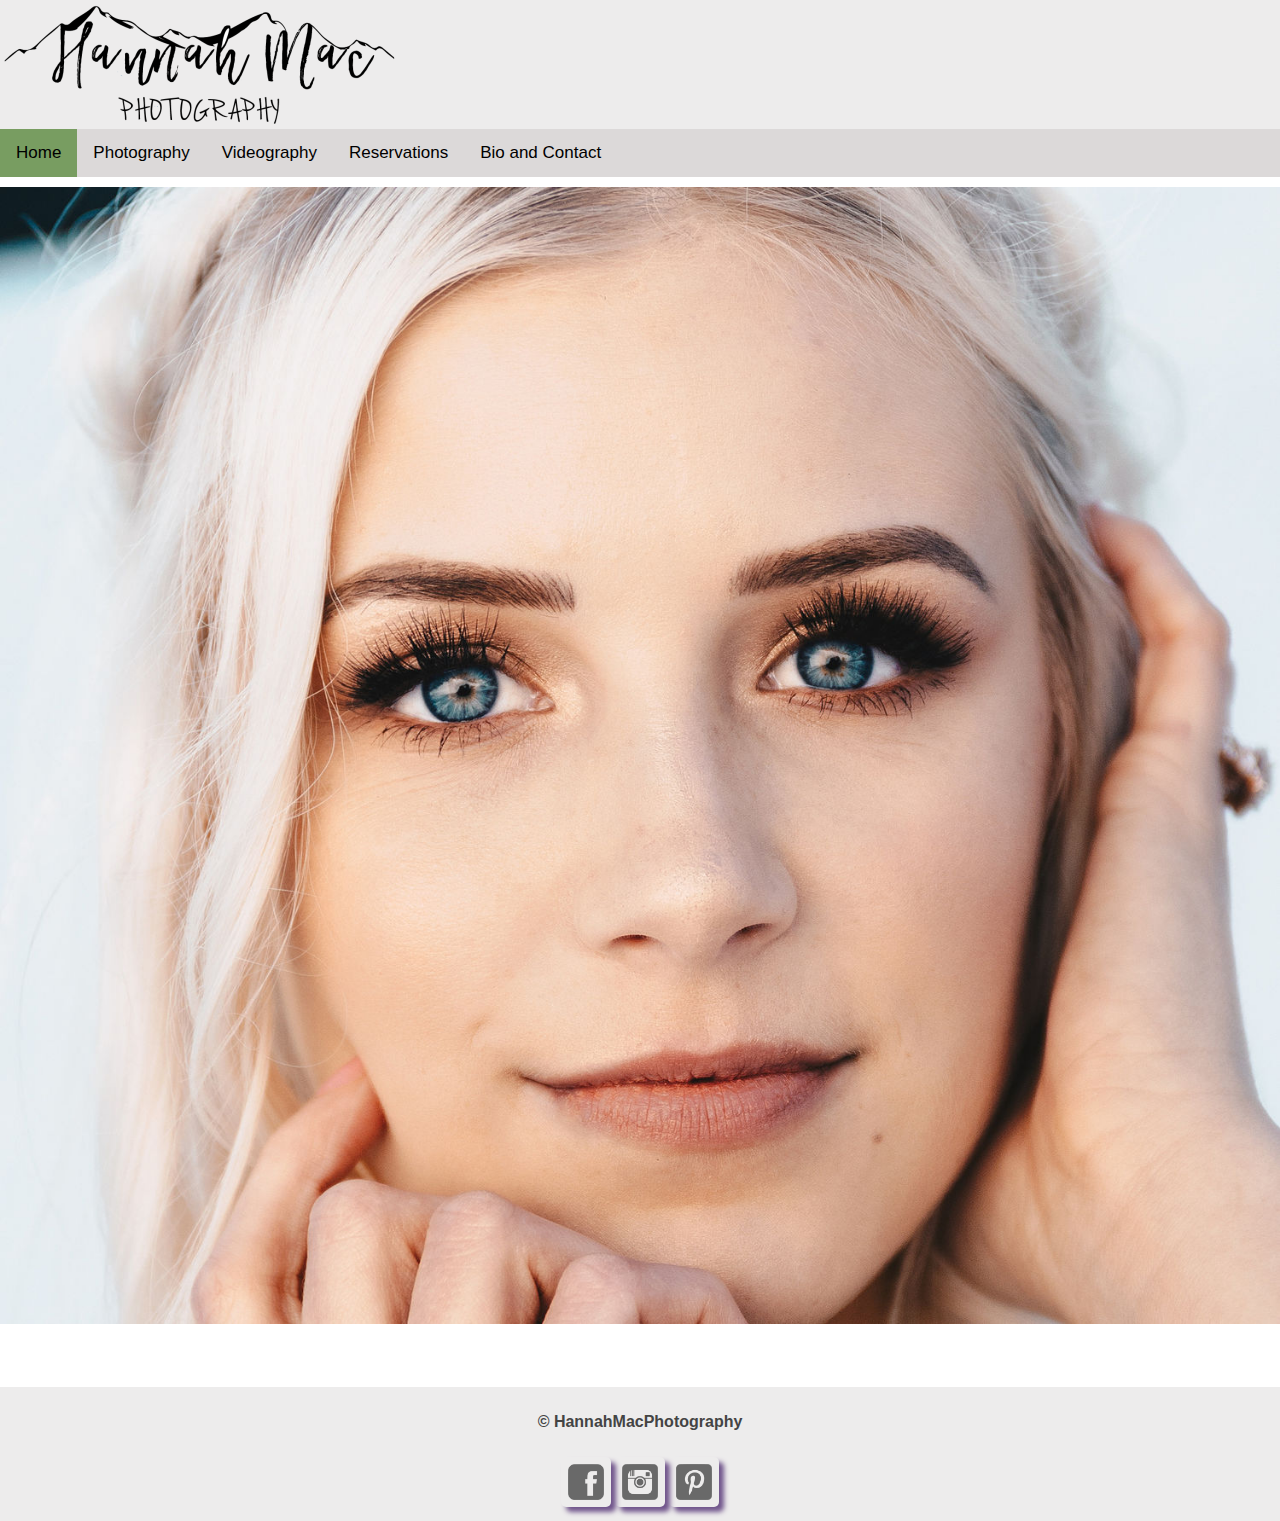
<file: index.html>
<!DOCTYPE html>
<html lang="en">

<head>
	<meta charset="utf-8" />
	<meta name="description" content="Fill Me In" />
	<meta name="author" content="John Doe" />

	<title>Home: HannahMacPhotography</title>
    <meta name="viewport" content="width=device-width, initial-scale=1, maximum-scale=1"/>

	<link rel="icon" href="images/tabLogo.png" />
	<link href="css/normalize.css" rel="stylesheet" />
	<link href="css/small.css" rel="stylesheet" />
	<link href="css/medium.css" rel="stylesheet" />
	<link href="css/large.css" rel="stylesheet" />
	<link href="css/homePageStyle.css" rel="stylesheet" />

	<link href="https://fonts.googleapis.com/css?family=Quicksand" rel="stylesheet" />
	<link href="https://fonts.googleapis.com/css?family=Parisienne" rel="stylesheet" />
</head>

<body>
	<header>
		<img src="images/logo.png" alt="logo" />
	</header>

	<nav>
		<div class="topnav" id="myTopnav">
			<a href="index.html" class="active">Home</a>
			<div class="dropdown">
				<button class="dropbtn">
                  Photography
                  <i class="fa fa-caret-down"></i>
               </button>
				<div class="dropdown-content">
					<a href="photography/weddingDay/weddingDayPage.html">Wedding Day</a
                  >
                  <a href="photography/bridals/bridalsPage.html">Bridals</a>
					<a href="photography/engagements/engagementsPage.html">Engagements</a
                  >
                  <a href="photography/firstLook/firstLookPage.html"
                     >First Look</a
                  >
                  <a href="photography/birthAndMaternity/Birth&Maternity.html"
                     >Birth and Maternity</a
                  >
                  <a href="photography/family/familyPage.html">Family</a>
					<a href="photography/productPhotography/productPhotographyPage.html">Product Photography</a
                  >
               </div>
            </div>
            <a href="videography/videographyPage.html">Videography</a>
					<a href="reservation/reservationPage.html">Reservations</a>
					<a href="bioContact/bioContactPage.html">Bio and Contact</a>
					<a href="javascript:void(0);" style="font-size:15px;" class="icon" onclick="myFunction()">&#9776;</a
            >
            <p id="welcomeMessage" style="float: right; margin-right: 20px"></p>
         </div>
      </nav>

      <main>
         <div id="picture3">
            <div id="background">
               <img class="firstImage" src="images/2L.jpg"/>
               <img class="secondImage" src="images/1L.jpg" />
               <img class="thirdImage" src="images/4L.jpg" />
               <img class="fourthImage" src="images/3L.jpg" />
               <img class="fifthImage" src="images/5L.jpg">
            </div>
         </div>
      </main>

      <footer id="footerHome">
         <p>&copy; HannahMacPhotography</p>
         <div id="social-media-icons">
            <a
               class="socialmedia"
               target="_blank"
               href="https://www.facebook.com/hannies.hobby/"
               ><img
                  class="icon"
                  src="images/facebook-3-transparent-dkgray.png"
                  alt="facebook"
            /></a>
					<a class="socialmedia" target="_blank" href="https://www.instagram.com/hannahmacphotography/"><img
                  class="icon"
                  src="images/instagram-3-transparent-dkgray.png"
                  alt="instagram"
            /></a>
					<a class="socialmedia" target="_blank" href="https://www.pinterest.com/hannahmacphotographygmailcom/boards/"><img
                  class="icon"
                  src="images/pinterest-3-transparent-dkgray.png"
                  alt="pinterest"
            /></a>
				</div>
				</footer>

				<script src="scripts/dropDownMenu.js"></script>
				<script src="scripts/userInfoLocalStorage.js"></script>
</body>
</html>
</file>
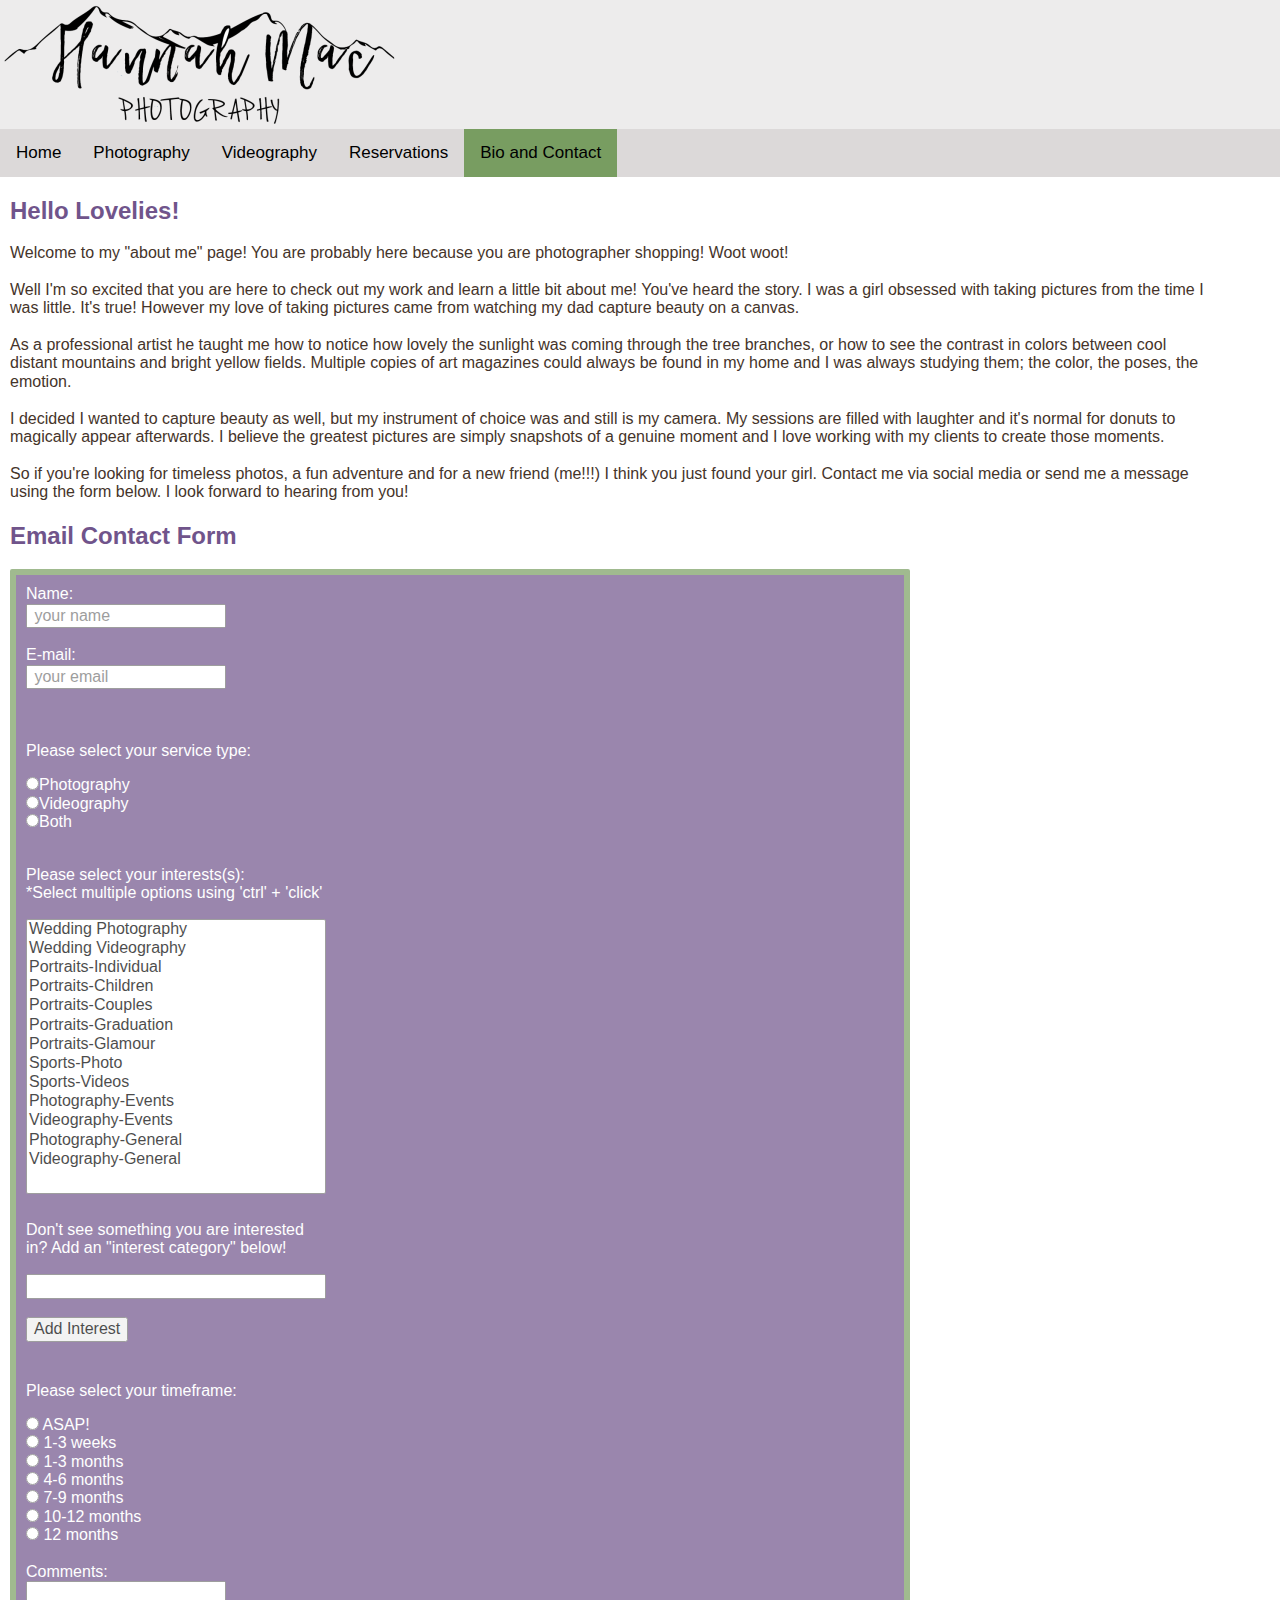
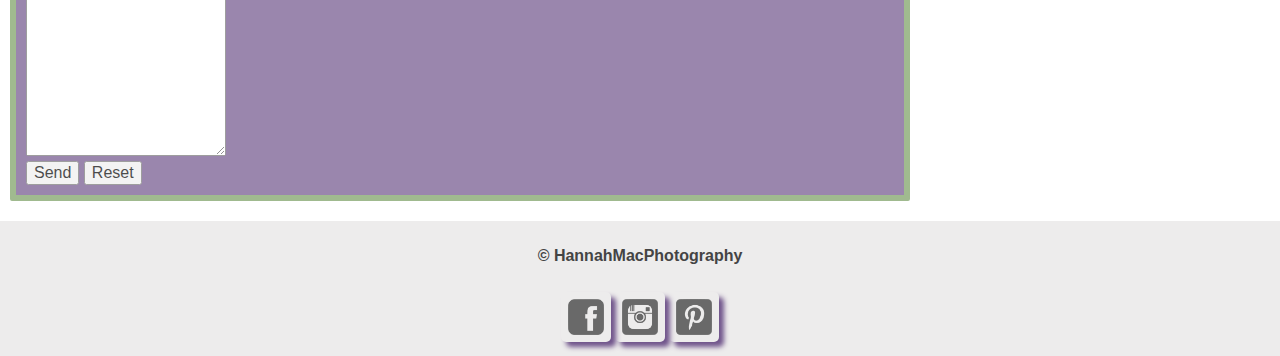
<file: bioContact/bioContactPage.html>
<!DOCTYPE html>
<html lang="en">
   <head>
      <!-- added <meta> information -->
      <meta charset="utf-8" />
      <meta name="description" content="Fill Me In" />
      <meta name="author" content="John Doe" />
      <!-- added "Prod" to <title> -->
      <title>Prod Bio/Contact: HannahMacPhotography</title>
      <meta
         name="viewport"
         content="width=device-width, initial-scale=1, maximum-scale=1"
      />

      <link rel="icon" href="../images/tabLogo.png" />
      <link href="css/style.css" rel="stylesheet" />
      <link href="../css/normalize.css" rel="stylesheet" />
      <link href="../css/medium.css" rel="stylesheet" />
      <link href="../css/large.css" rel="stylesheet" />
      <link href="../css/small.css" rel="stylesheet" />

      <link href="https://fonts.googleapis.com/css?family=Quicksand" />
      <link href="https://fonts.googleapis.com/css?family=Parisienne" />
   </head>

   <body>
      <header>
         <img src="../images/logo.png" alt="logo" />
      </header>
      <!--new nav - do not delete-->
      <nav>
         <div class="topnav" id="myTopnav">
            <a href="../index.html">Home</a>
            <div class="dropdown">
               <button class="dropbtn">
                  Photography
                  <i class="fa fa-caret-down"></i>
               </button>
               <div class="dropdown-content">
                  <a href="../photography/weddingDay/weddingDayPage.html"
                     >Wedding Day</a
                  >
                  <a href="../photography/bridals/bridalsPage.html">Bridals</a>
                  <a href="../photography/engagements/engagementsPage.html"
                     >Engagements</a
                  >
                  <a href="../photography/firstLook/firstLookPage.html"
                     >First Look</a
                  >
                  <a
                     href="../photography/birthAndMaternity/Birth&Maternity.html"
                     >Birth and Maternity</a
                  >
                  <a href="../photography/family/familyPage.html">Family</a>
                  <a
                     href="../photography/productPhotography/productPhotographyPage.html"
                     >Product Photography</a
                  >
               </div>
            </div>
            <a href="../videography/videographyPage.html">Videography</a>
            <a href="../reservation/reservationPage.html">Reservations</a>
            <a href="../bioContact/bioContactPage.html" class="active"
               >Bio and Contact</a
            >
            <a
               href="javascript:void(0);"
               style="font-size:15px;"
               class="icon"
               onclick="myFunction()"
               >&#9776;</a
            >
         </div>
      </nav>
      <!-- <div navbar="../nav.html"></div> -->

      <main>
         <div class="parallax"></div>
         <div class="words">
            <h2>Hello Lovelies!</h2>
            <p>
               Welcome to my "about me" page! You are probably here because you
               are photographer shopping! Woot woot! <br /><br />
               Well I'm so excited that you are here to check out my work and
               learn a little bit about me! You've heard the story. I was a girl
               obsessed with taking pictures from the time I was little. It's
               true! However my love of taking pictures came from watching my
               dad capture beauty on a canvas. <br /><br />As a professional
               artist he taught me how to notice how lovely the sunlight was
               coming through the tree branches, or how to see the contrast in
               colors between cool distant mountains and bright yellow fields.
               Multiple copies of art magazines could always be found in my home
               and I was always studying them; the color, the poses, the
               emotion. <br /><br />I decided I wanted to capture beauty as
               well, but my instrument of choice was and still is my camera. My
               sessions are filled with laughter and it's normal for donuts to
               magically appear afterwards. I believe the greatest pictures are
               simply snapshots of a genuine moment and I love working with my
               clients to create those moments. <br /><br />So if you're looking
               for timeless photos, a fun adventure and for a new friend (me!!!)
               I think you just found your girl. Contact me via social media or
               send me a message using the form below. I look forward to hearing
               from you!
            </p>
         </div>

         <div id="contact-form" name="contact-form">
            <h2 class="words">Email Contact Form</h2>
            <form
               id="form-style"
               action="mailto:hannah@hannahmacphotography.com"
               method="post"
               enctype="text/plain"
            >
               <div id="form-container">
                  Name:<br />
                  <input
                     id="name"
                     type="text"
                     name="Name"
                     placeholder=" your name "
                     onchange="upperCase()"
                  />
                  <br />
                  <br />
                  E-mail:
                  <br />
                  <input
                     type="email"
                     id="email"
                     name="E-mail"
                     placeholder=" your email "
                  /><br />
                  <br />
                  <br />

                  <p>Please select your service type:</p>
                  <div id="interests-radio-button">
                     <input
                        type="radio"
                        name="Service-type "
                        value=" photography "
                     />Photography<br />
                     <input
                        type="radio"
                        name="Service-type "
                        value=" videography "
                     />Videography<br />
                     <input
                        type="radio"
                        name="Service-type "
                        value=" both "
                     />Both<br />
                     <br />
                  </div>

                  <p>
                     Please select your interests(s): <br />
                     *Select multiple options using 'ctrl' + 'click'
                  </p>
                  <div id="optionsDiv" style="margin-bottom: 40px;">
                     <select
                        id="options"
                        value="required"
                        name="I'm interested in "
                        id="interests"
                        style="margin-bottom: 10px"
                        multiple
                        required
                     >
                        <option name="interests" value="  Wedding Photography "
                           >Wedding Photography</option
                        >
                        <option name="interests" value="  Wedding Videography "
                           >Wedding Videography</option
                        >
                        <option name="interests" value="  Portraits-Individual "
                           >Portraits-Individual</option
                        >
                        <option name="interests" value="  Portraits-Children "
                           >Portraits-Children</option
                        >
                        <option name="interests" value="  Portraits-Couples "
                           >Portraits-Couples</option
                        >
                        <option name="interests" value="  Portraits-Graduation "
                           >Portraits-Graduation</option
                        >
                        <option name="interests" value="  Portraits-Glamour "
                           >Portraits-Glamour</option
                        >
                        <option name="interests" value="  Sports-Photos "
                           >Sports-Photo</option
                        >
                        <option name="interests" value="  Sports-Videos "
                           >Sports-Videos</option
                        >
                        <option name="interests" value="  Photography-Events "
                           >Photography-Events</option
                        >
                        <option name="interests" value="  Videography-Events "
                           >Videography-Events</option
                        >
                        <option name="interests" value="  Photography-General "
                           >Photography-General</option
                        >
                        <option name="interests" value="  Videography-General "
                           >Videography-General</option
                        >
                     </select><br />
                     <p>Don't see something you are interested in? Add an "interest category" below!</p>
                     <input type="text" id="options" name="Added-Interest " value= " " />
                     <br />
                     <br />
                     <button id="addButton">Add Interest</button>
                     <br />
                  </div>

                  <p>Please select your timeframe:</p>
                  <div id="timeframe">
                     <input type="radio" name="Timeframe " value=" ASAP! " />
                     ASAP!<br />
                     <input
                        type="radio"
                        name="Timeframe "
                        value=" 1-3 weeks "
                     />
                     1-3 weeks<br />
                     <input
                        type="radio"
                        name="Timeframe "
                        value=" 1-3 months "
                     />
                     1-3 months<br />
                     <input
                        type="radio"
                        name="Timeframe "
                        value=" 4-6 months "
                     />
                     4-6 months<br />
                     <input
                        type="radio"
                        name="Timeframe "
                        value=" 7-9 months "
                     />
                     7-9 months<br />
                     <input
                        type="radio"
                        name="Timeframe "
                        value=" 10-12 months "
                     />
                     10-12 months<br />
                     <input type="radio" name="Timeframe " value=" 12 months" />
                     12 months<br />
                     <br />
                  </div>

                  Comments:<br />
                  <textarea id="comments" name="Comments"></textarea>
                  <br />

                  <input type="submit" value="Send" onclick="storeUserData()" />
                  <input type="reset" value="Reset" />
               </div>
            </form>
         </div>
      </main>

      <footer>
         <p>&copy; HannahMacPhotography</p>
         <div id="social-media-icons">
            <a
               class="socialmedia"
               target="_blank"
               href="https://www.facebook.com/hannies.hobby/"
               ><img
                  class="icon"
                  src="../images/facebook-3-transparent-dkgray.png"
                  alt="facebook"
            /></a>
            <a
               class="socialmedia"
               target="_blank"
               href="https://www.instagram.com/hannahmacphotography/"
               ><img
                  class="icon"
                  src="../images/instagram-3-transparent-dkgray.png"
                  alt="instagram"
            /></a>
            <a
               class="socialmedia"
               target="_blank"
               href="https://www.pinterest.com/hannahmacphotographygmailcom/boards/"
               ><img
                  class="icon"
                  src="../images/pinterest-3-transparent-dkgray.png"
                  alt="pinterest"
            /></a>
         </div>
      </footer>
      <script src="../scripts/dropDownMenu.js"></script>
      <script src="../scripts/userInfoLocalStorage.js"></script>
      <script src="scripts/scripts.js"></script>
      <script src="../scripts/DOMmanipulation.js"></script>
   </body>
</html>
</file>
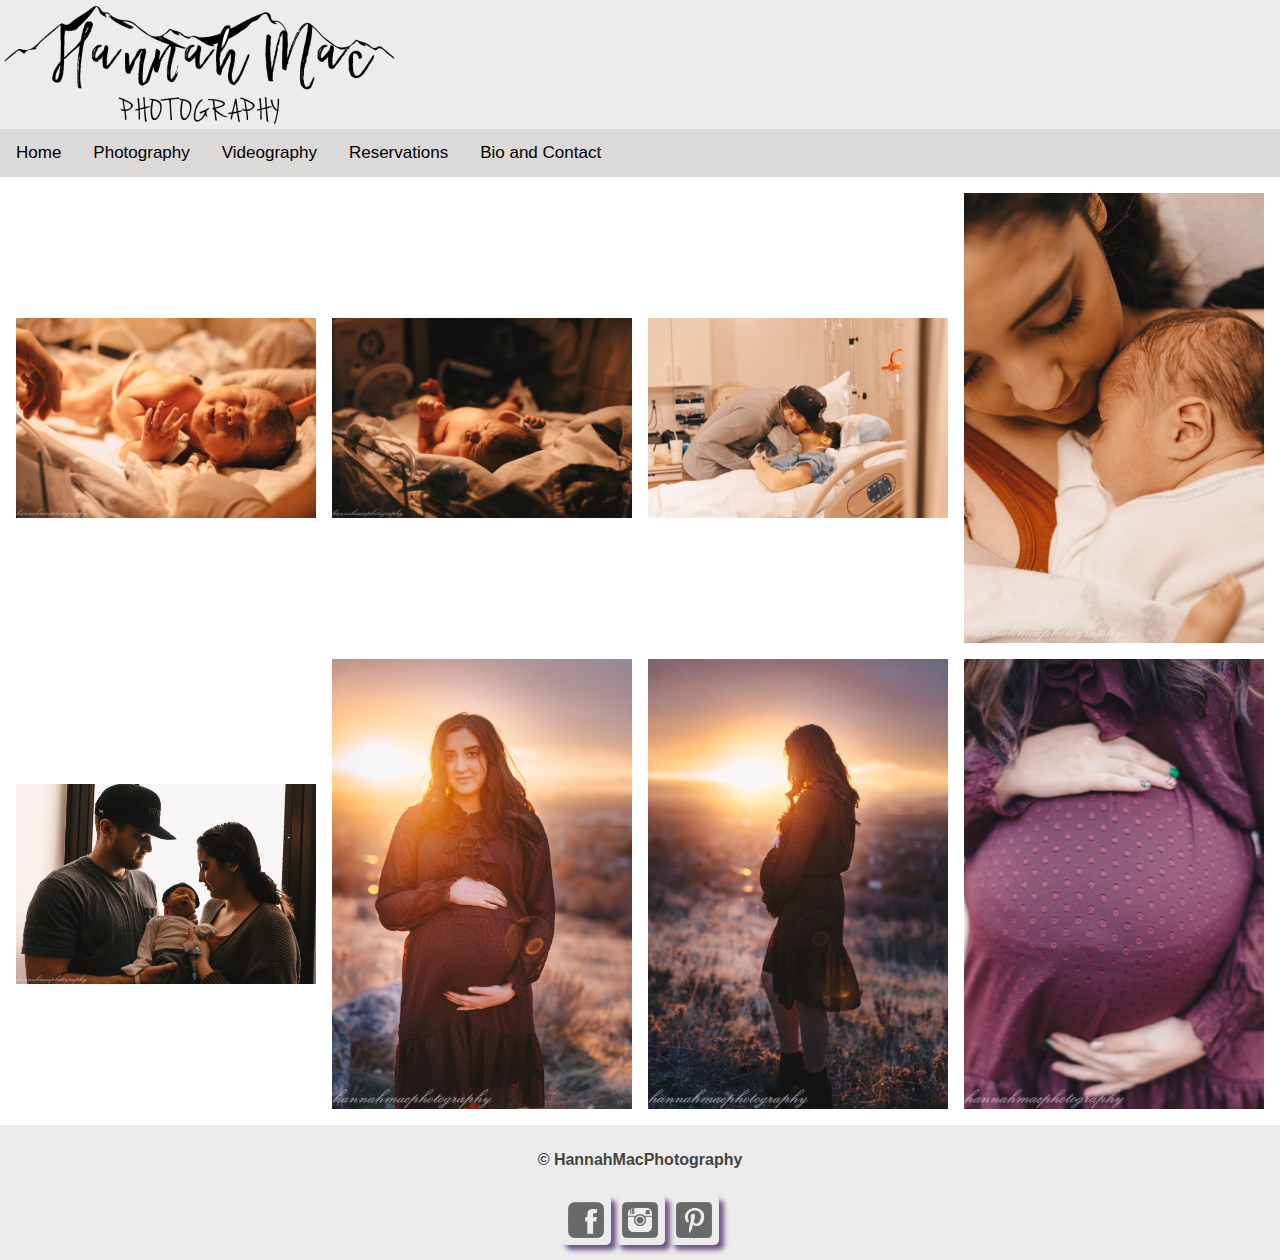
<file: photography/birthAndMaternity/Birth&Maternity.html>
<!DOCTYPE html>
<html lang="en">
   <head>
      <meta charset="utf-8" />
      <meta name="description" content="Fill Me In" />
      <meta name="author" content="John Doe" />

      <title>Birth and Maternity: HannahMacPhotography</title>
      <meta
         name="viewport"
         content="width=device-width, initial-scale=1, maximum-scale=1"
      />

      <link rel="icon" href="../../images/tabLogo.png" />
      <link href="../../css/normalize.css" rel="stylesheet" />
      <link href="../../css/small.css" rel="stylesheet" />
      <link href="../../css/medium.css" rel="stylesheet" />
      <link href="../../css/large.css" rel="stylesheet" />

      <link href="../../css/gallery.css" rel="stylesheet" />

      <link
         href="https://fonts.googleapis.com/css?family=Quicksand"
         rel="stylesheet"
      />
      <link
         href="https://fonts.googleapis.com/css?family=Parisienne"
         rel="stylesheet"
      />
   </head>
   <body>
      <header>
         <img src="../../images/logo.png" alt="logo" />
      </header>

      <nav>
         <div class="topnav" id="myTopnav">
            <a href="../../index.html">Home</a>
            <div class="dropdown">
              <button class="dropbtn">Photography
                <i class="fa fa-caret-down"></i>
              </button>
              <div class="dropdown-content">
                <a href="../../photography/weddingDay/weddingDayPage.html">Wedding Day</a>
                <a href="../../photography/bridals/bridalsPage.html">Bridals</a>
                <a href="../../photography/engagements/engagementsPage.html">Engagements</a>
                <a href="../../photography/firstLook/firstLookPage.html">First Look</a>
                <a href="../../photography/birthAndMaternity/Birth&Maternity.html" class="active">Birth and Maternity</a>
                <a href="../../photography/family/familyPage.html">Family</a>
                <a href="../../photography/productPhotography/productPhotographyPage.html">Product Photography</a>
              </div>
            </div> 
            <a href="../../videography/videographyPage.html">Videography</a>
            <a href="../../reservation/reservationPage.html">Reservations</a>
            <a href="../../bioContact/bioContactPage.html">Bio and Contact</a>
            <a href="javascript:void(0);" style="font-size:15px;" class="icon" onclick="myFunction()">&#9776;</a>
          </div>
      </nav>

      <main>
         <div id="engagementGallery" class="gallery">
            <div class="item"><img src="./images/IMG_6892.jpg" /></div>
            <div class="item"><img src="./images/IMG_6902.jpg" /></div>
            <div class="item"><img src="./images/IMG_7813.jpg" /></div>
            <div class="item"><img src="./images/IMG_7840.jpg" /></div>
            <div class="item"><img src="./images/IMG_7855.jpg" /></div>
            <div class="item"><img src="./images/IMG_9727.jpg" /></div>
            <div class="item"><img src="./images/IMG_9732.jpg" /></div>
            <div class="item"><img src="./images/IMG_9767.jpg" /></div>

         </div>
      </main>

      <footer>
         <p>&copy; HannahMacPhotography</p>
         <div id="social-media-icons">
            <a class="socialmedia" target="_blank" href="https://www.facebook.com/hannies.hobby/"><img class="icon" src="../../images/facebook-3-transparent-dkgray.png" alt="facebook"></a>
            <a class="socialmedia" target="_blank" href="https://www.instagram.com/hannahmacphotography/"><img class="icon" src="../../images/instagram-3-transparent-dkgray.png" alt="instagram"></a>
            <a class="socialmedia" target="_blank" href="https://www.pinterest.com/hannahmacphotographygmailcom/boards/"><img class="icon" src="../../images/pinterest-3-transparent-dkgray.png" alt="pinterest"></a>
        </div>
      </footer>
      <script src="../../scripts/dropDownMenu.js"></script>

   </body>
</html>
</file>
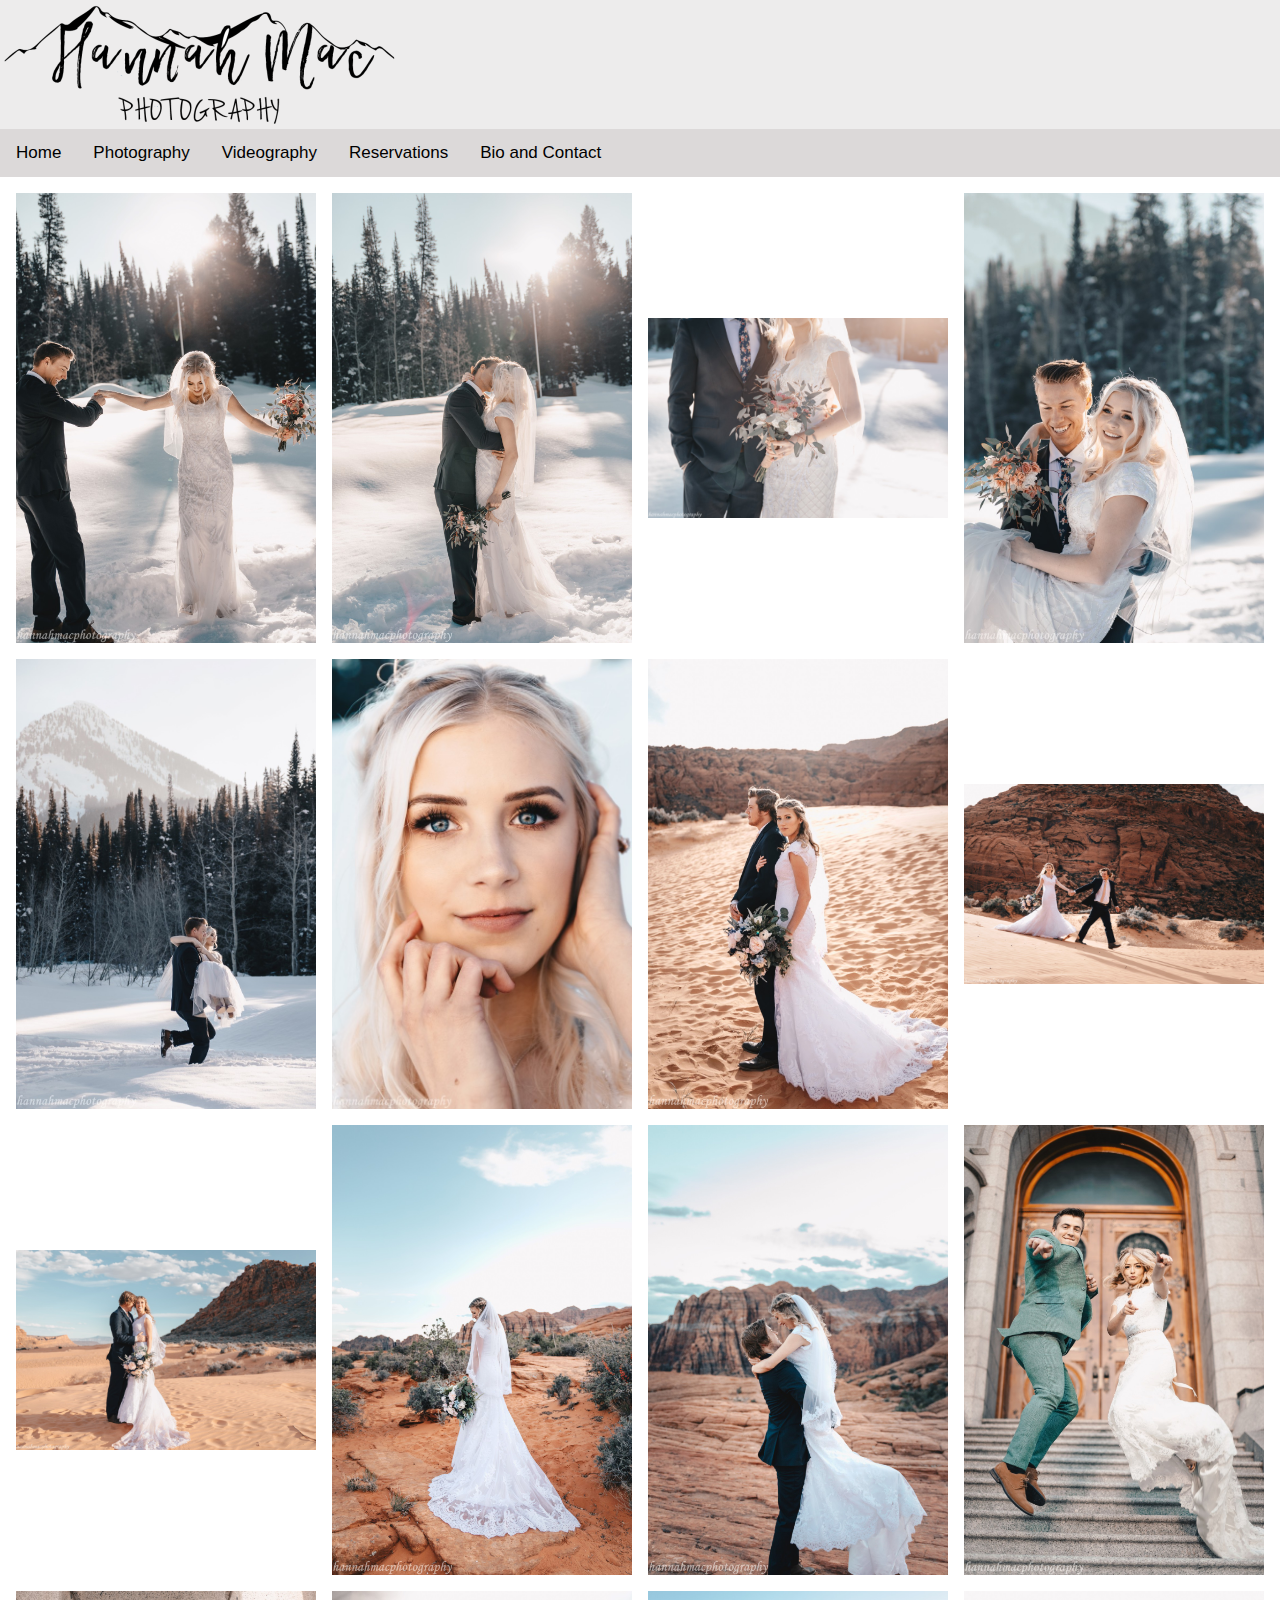
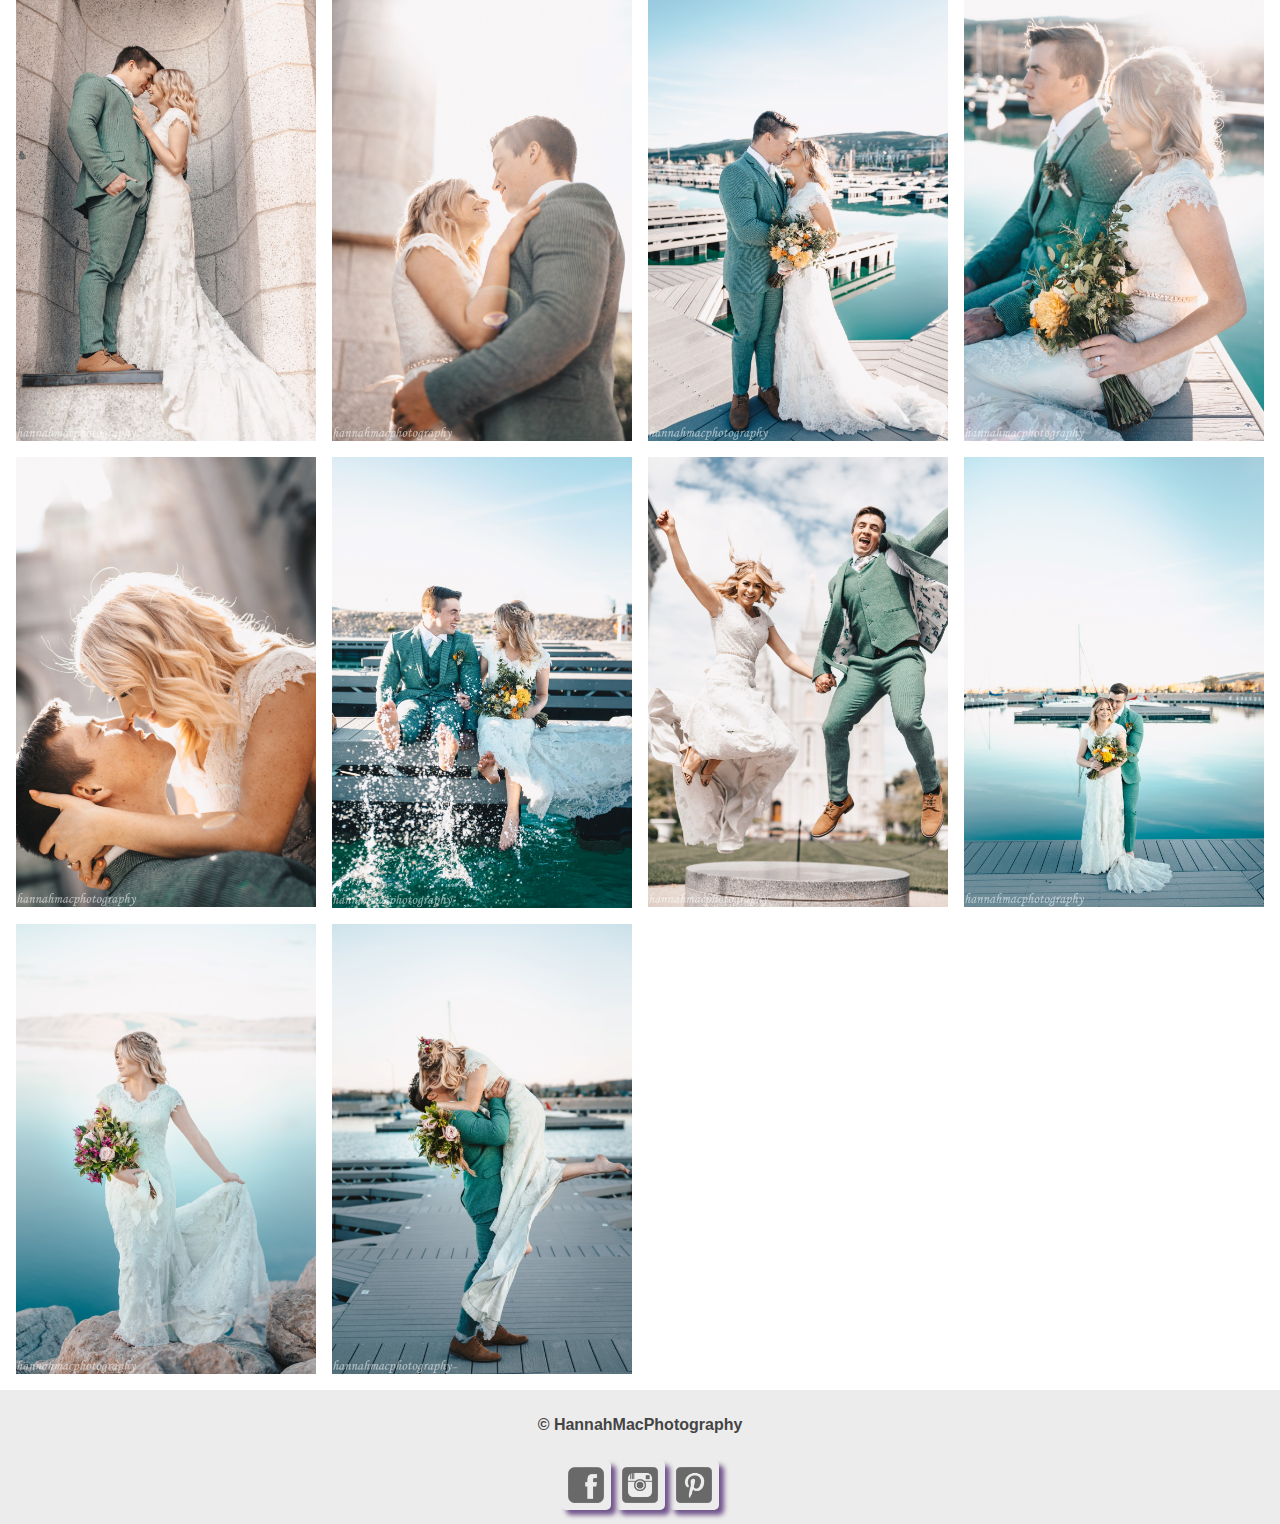
<file: photography/bridals/bridalsPage.html>
<!DOCTYPE html>
<html lang="en">
   <head>
      <meta charset="utf-8" />
      <meta name="description" content="Fill Me In" />
      <meta name="author" content="John Doe" />

      <title>Bridals: HannahMacPhotography</title>
      <meta
         name="viewport"
         content="width=device-width, initial-scale=1, maximum-scale=1"
      />

      <link rel="icon" href="../../images/tabLogo.png" />
      <link href="../../css/normalize.css" rel="stylesheet" />
      <link href="../../css/small.css" rel="stylesheet" />
      <link href="../../css/medium.css" rel="stylesheet" />
      <link href="../../css/large.css" rel="stylesheet" />

      <link href="../../css/gallery.css" rel="stylesheet" />

      <link
         href="https://fonts.googleapis.com/css?family=Quicksand"
         rel="stylesheet"
      />
      <link
         href="https://fonts.googleapis.com/css?family=Parisienne"
         rel="stylesheet"
      />
   </head>
   <body>
      <header>
         <img src="../../images/logo.png" alt="logo" />
      </header>

      <nav>
         <div class="topnav" id="myTopnav">
            <a href="../../index.html">Home</a>
            <div class="dropdown">
              <button class="dropbtn">Photography
                <i class="fa fa-caret-down"></i>
              </button>
              <div class="dropdown-content">
                <a href="../../photography/weddingDay/weddingDayPage.html">Wedding Day</a>
                <a href="../../photography/bridals/bridalsPage.html" class="active">Bridals</a>
                <a href="../../photography/engagements/engagementsPage.html">Engagements</a>
                <a href="../../photography/firstLook/firstLookPage.html">First Look</a>
                <a href="../../photography/birthAndMaternity/Birth&Maternity.html">Birth and Maternity</a>
                <a href="../../photography/family/familyPage.html">Family</a>
                <a href="../../photography/productPhotography/productPhotographyPage.html">Product Photography</a>
              </div>
            </div> 
            <a href="../../videography/videographyPage.html">Videography</a>
            <a href="../../reservation/reservationPage.html">Reservations</a>
            <a href="../../bioContact/bioContactPage.html">Bio and Contact</a>
            <a href="javascript:void(0);" style="font-size:15px;" class="icon" onclick="myFunction()">&#9776;</a>
          </div>
      </nav>

      <main>
         <div id="bridalGallery" class="gallery">
            <div class="item"><img src="./images/855A1545.jpg" /></div>
            <div class="item"><img src="./images/855A1558.jpg" /></div>
            <div class="item"><img src="./images/855A1577.jpg" /></div>
            <div class="item"><img src="./images/855A1591.jpg" /></div>
            <div class="item"><img src="./images/855A1702.jpg" /></div>
            <div class="item"><img src="./images/855A1726.jpg" /></div>
            <div class="item"><img src="./images/855A7371.jpg" /></div>
            <div class="item"><img src="./images/855A7429.jpg" /></div>
            <div class="item"><img src="./images/855A7574.jpg" /></div>
            <div class="item"><img src="./images/855A7630.jpg" /></div>
            <div class="item"><img src="./images/855A7771.jpg" /></div>
            <div class="item"><img src="./images/855A9343.jpg" /></div>
            <div class="item"><img src="./images/855A9398.jpg" /></div>
            <div class="item"><img src="./images/855A9499.jpg" /></div>
            <div class="item"><img src="./images/855A9506.jpg" /></div>
            <div class="item"><img src="./images/855A9522.jpg" /></div>
            <div class="item"><img src="./images/855A9532.jpg" /></div>
            <div class="item"><img src="./images/855A9552.jpg" /></div>
            <div class="item"><img src="./images/855A9557.jpg" /></div>
            <div class="item"><img src="./images/855A9608.jpg" /></div>
            <div class="item"><img src="./images/855A9677.jpg" /></div>
            <div class="item"><img src="./images/855A9756.jpg" /></div>
         </div>
      </main>

      <footer>
         <p>&copy; HannahMacPhotography</p>
         <div id="social-media-icons">
            <a class="socialmedia" target="_blank" href="https://www.facebook.com/hannies.hobby/"><img class="icon" src="../../images/facebook-3-transparent-dkgray.png" alt="facebook"></a>
            <a class="socialmedia" target="_blank" href="https://www.instagram.com/hannahmacphotography/"><img class="icon" src="../../images/instagram-3-transparent-dkgray.png" alt="instagram"></a>
            <a class="socialmedia" target="_blank" href="https://www.pinterest.com/hannahmacphotographygmailcom/boards/"><img class="icon" src="../../images/pinterest-3-transparent-dkgray.png" alt="pinterest"></a>
        </div>
      </footer>
      <script src="../../scripts/dropDownMenu.js"></script>

   </body>
</html>
</file>
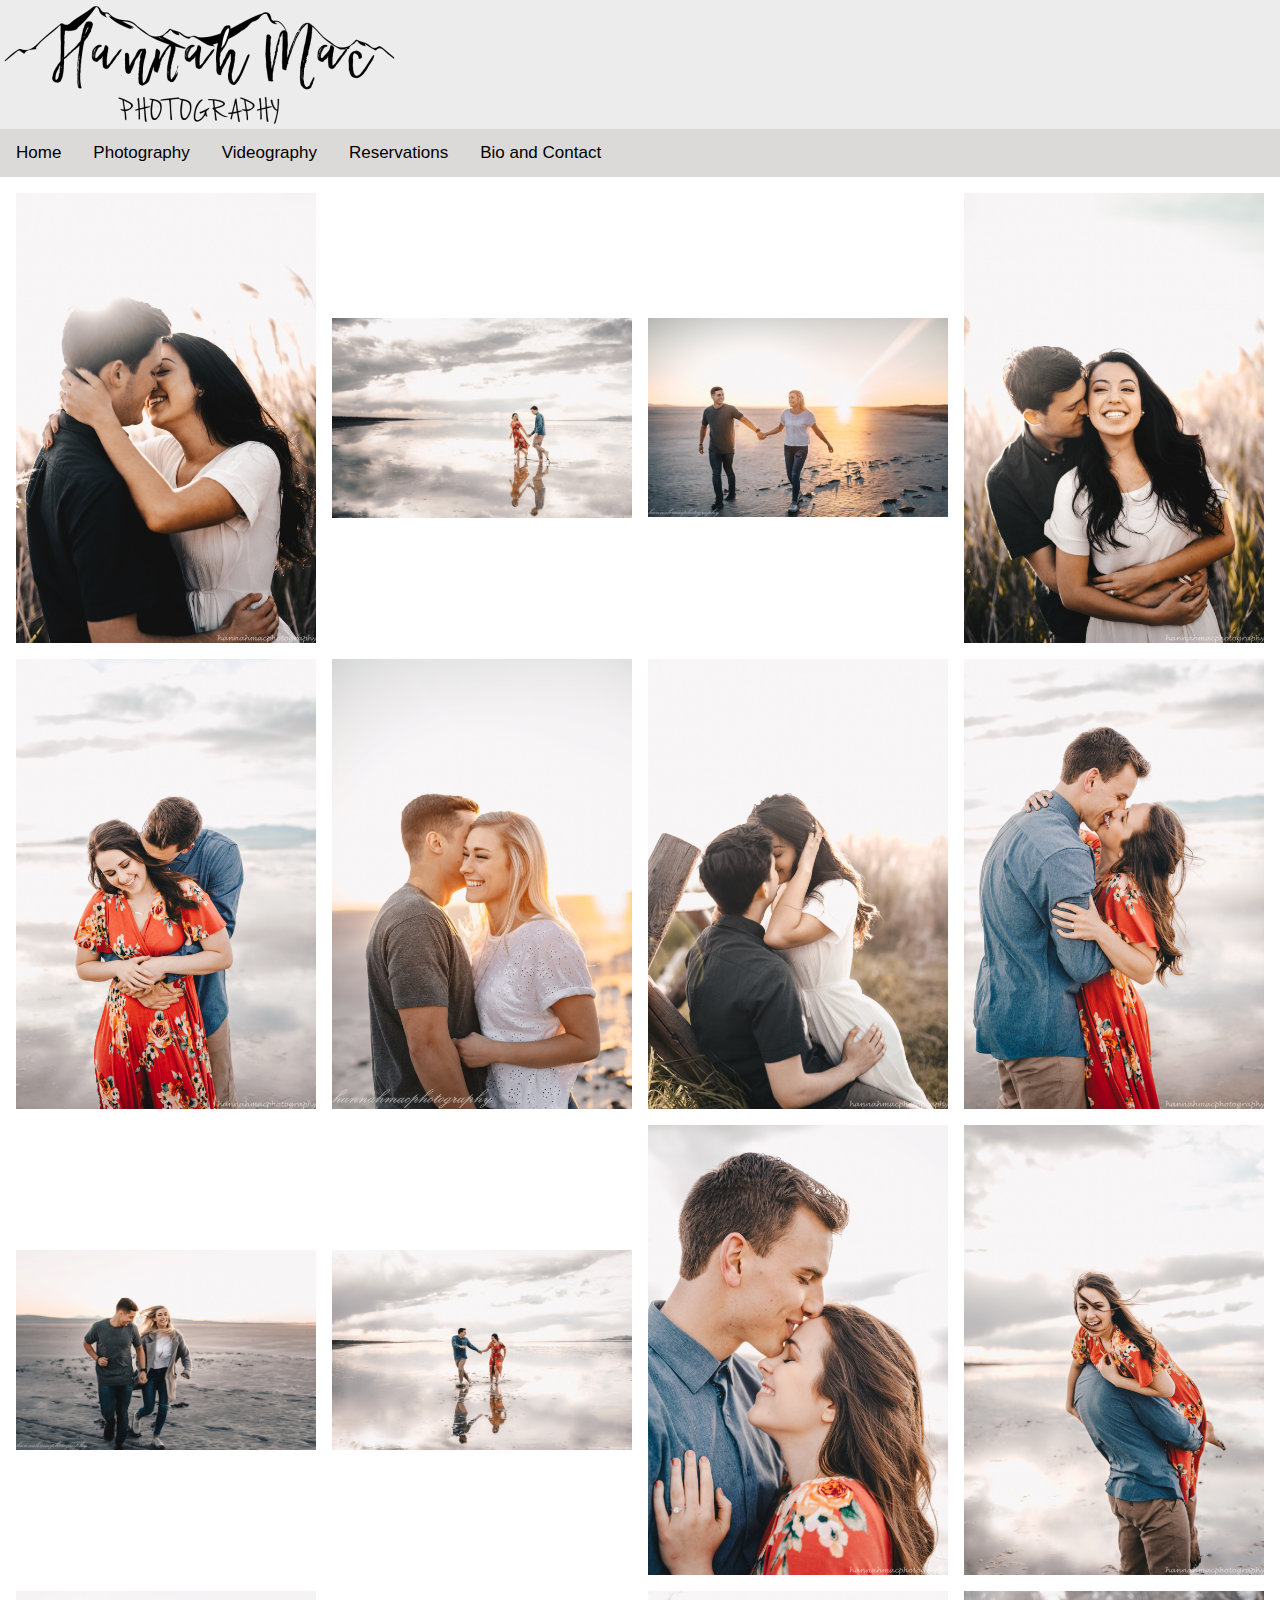
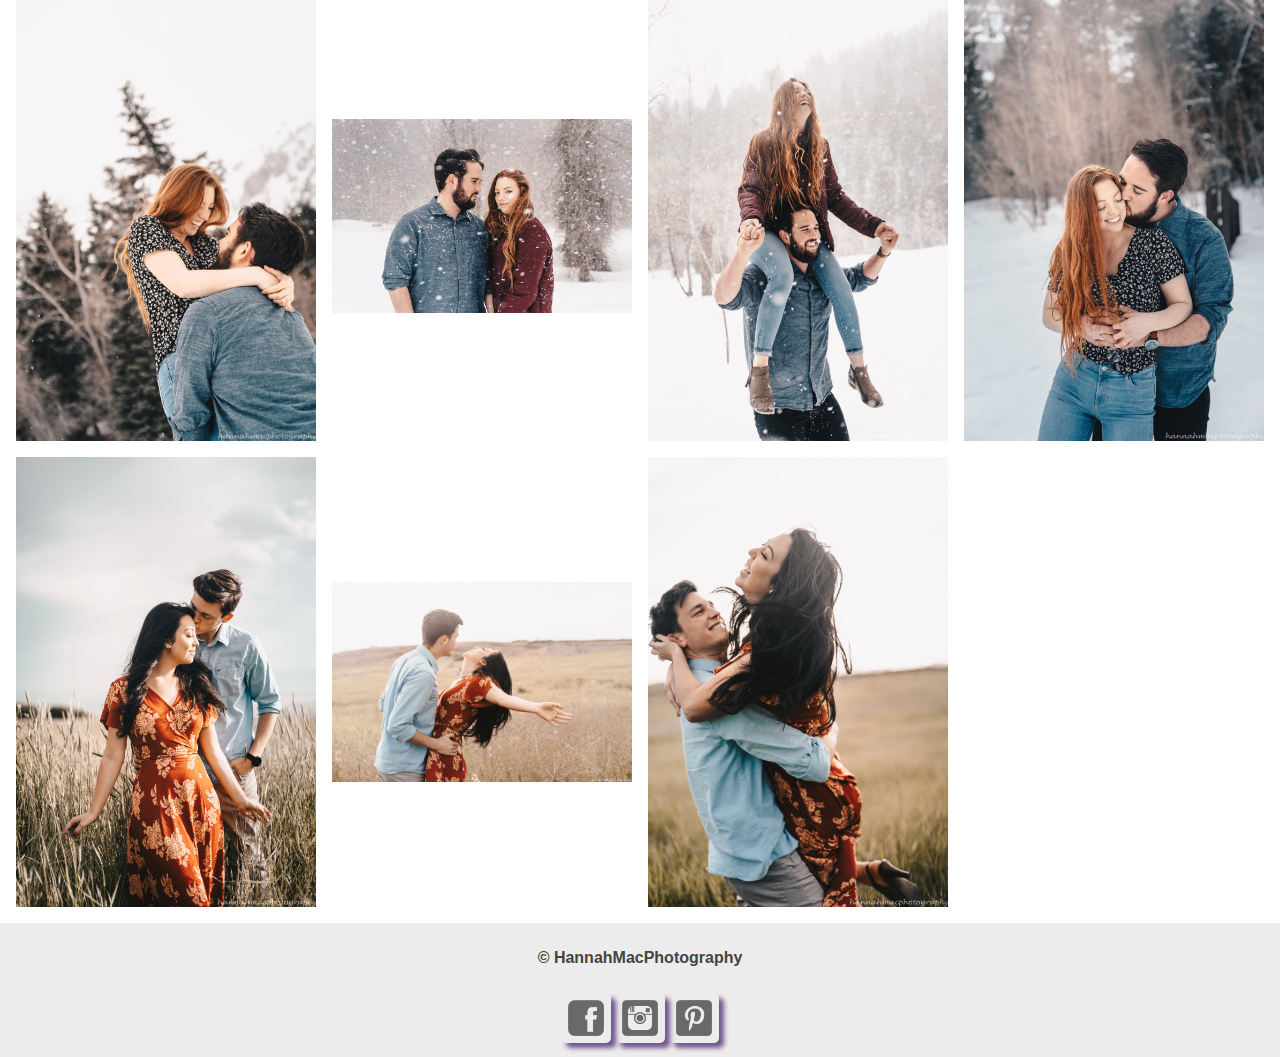
<file: photography/engagements/engagementsPage.html>
<!DOCTYPE html>
<html lang="en">
   <head>
      <meta charset="utf-8" />
      <meta name="description" content="Fill Me In" />
      <meta name="author" content="John Doe" />

      <title>Engagements: HannahMacPhotography</title>
      <meta
         name="viewport"
         content="width=device-width, initial-scale=1, maximum-scale=1"
      />

      <link rel="icon" href="../../images/tabLogo.png" />
      <link href="../../css/normalize.css" rel="stylesheet" />
      <link href="../../css/small.css" rel="stylesheet" />
      <link href="../../css/medium.css" rel="stylesheet" />
      <link href="../../css/large.css" rel="stylesheet" />

      <link href="../../css/gallery.css" rel="stylesheet" />

      <link
         href="https://fonts.googleapis.com/css?family=Quicksand"
         rel="stylesheet"
      />
      <link
         href="https://fonts.googleapis.com/css?family=Parisienne"
         rel="stylesheet"
      />
   </head>
   <body>
      <header>
         <img src="../../images/logo.png" alt="logo" />
      </header>

      <nav>
         <div class="topnav" id="myTopnav">
            <a href="../../index.html">Home</a>
            <div class="dropdown">
              <button class="dropbtn">Photography
                <i class="fa fa-caret-down"></i>
              </button>
              <div class="dropdown-content">
                <a href="../../photography/weddingDay/weddingDayPage.html">Wedding Day</a>
                <a href="../../photography/bridals/bridalsPage.html">Bridals</a>
                <a href="../../photography/engagements/engagementsPage.html" class="active">Engagements</a>
                <a href="../../photography/firstLook/firstLookPage.html">First Look</a>
                <a href="../../photography/birthAndMaternity/Birth&Maternity.html">Birth and Maternity</a>
                <a href="../../photography/family/familyPage.html">Family</a>
                <a href="../../photography/productPhotography/productPhotographyPage.html">Product Photography</a>
              </div>
            </div> 
            <a href="../../videography/videographyPage.html">Videography</a>
            <a href="../../reservation/reservationPage.html">Reservations</a>
            <a href="../../bioContact/bioContactPage.html">Bio and Contact</a>
            <a href="javascript:void(0);" style="font-size:15px;" class="icon" onclick="myFunction()">&#9776;</a>
          </div>
      </nav>

      <main>
         <div id="engagementGallery" class="gallery">
            <div class="item"><img src="./images/855A0021.jpg" /></div>
            <div class="item"><img src="./images/855A0033.jpg" /></div>
            <div class="item"><img src="./images/855A0037.jpg" /></div>
            <div class="item"><img src="./images/855A0060.jpg" /></div>
            <div class="item"><img src="./images/855A0083.jpg" /></div>
            <div class="item"><img src="./images/855A0097.jpg" /></div>
            <div class="item"><img src="./images/855A0103.jpg" /></div>
            <div class="item"><img src="./images/855A0124.jpg" /></div>
            <div class="item"><img src="./images/855A0182.jpg" /></div>
            <div class="item"><img src="./images/855A0212.jpg" /></div>
            <div class="item"><img src="./images/855A0241.jpg" /></div>
            <div class="item"><img src="./images/855A0258.jpg" /></div>
            <div class="item"><img src="./images/855A8386.jpg" /></div>
            <div class="item"><img src="./images/855A8470.jpg" /></div>
            <div class="item"><img src="./images/855A8564.jpg" /></div>
            <div class="item"><img src="./images/855A8640.jpg" /></div>
            <div class="item"><img src="./images/855A9842.jpg" /></div>
            <div class="item"><img src="./images/855A9929.jpg" /></div>
            <div class="item"><img src="./images/855A9983.jpg" /></div>
         </div>
      </main>

      <footer>
         <p>&copy; HannahMacPhotography</p>
         <div id="social-media-icons">
            <a class="socialmedia" target="_blank" href="https://www.facebook.com/hannies.hobby/"><img class="icon" src="../../images/facebook-3-transparent-dkgray.png" alt="facebook"></a>
            <a class="socialmedia" target="_blank" href="https://www.instagram.com/hannahmacphotography/"><img class="icon" src="../../images/instagram-3-transparent-dkgray.png" alt="instagram"></a>
            <a class="socialmedia" target="_blank" href="https://www.pinterest.com/hannahmacphotographygmailcom/boards/"><img class="icon" src="../../images/pinterest-3-transparent-dkgray.png" alt="pinterest"></a>
        </div>
      </footer>
      <script src="../../scripts/dropDownMenu.js"></script>

   </body>
</html>
</file>
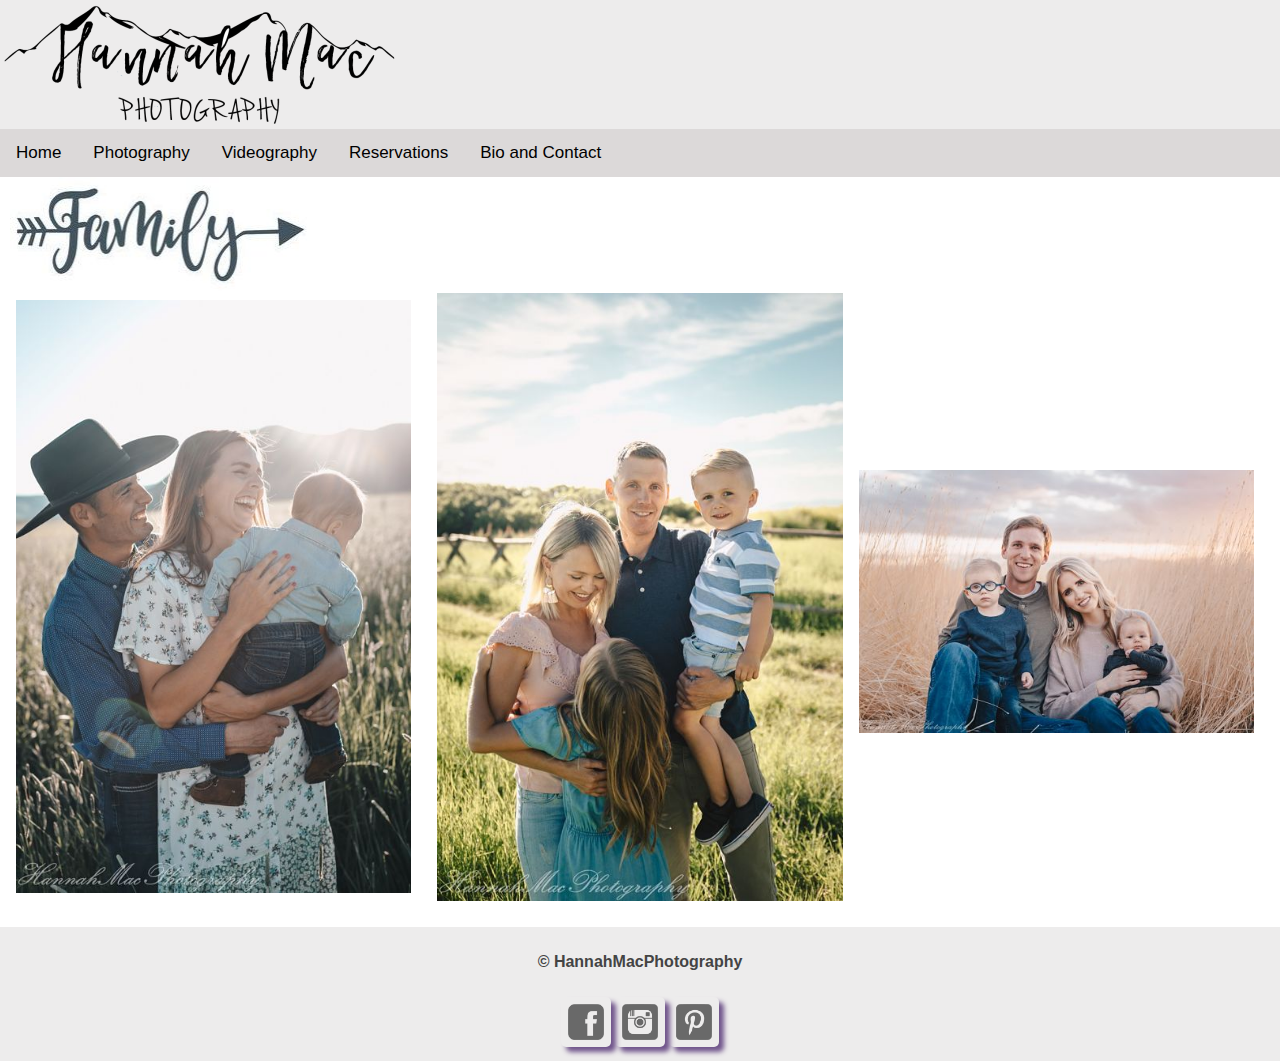
<file: photography/family/familyPage.html>
<!DOCTYPE html>
<html lang="en">
   <head>
      <meta charset="utf-8" />
      <meta name="description" content="Fill Me In" />
      <meta name="author" content="John Doe" />

      <title>Family: HannahMacPhotography</title>
      <meta
         name="viewport"
         content="width=device-width, initial-scale=1, maximum-scale=1"
      />

      <link rel="icon" href="../../images/tabLogo.png" />
      <link href="../../css/normalize.css" rel="stylesheet" />
      <link href="../../css/small.css" rel="stylesheet" />
      <link href="../../css/medium.css" rel="stylesheet" />
      <link href="../../css/large.css" rel="stylesheet" />

      <link href="../../css/gallery.css" rel="stylesheet" />
      <link href="css/style.css" rel="stylesheet"/>
      <link href="https://fonts.googleapis.com/css?family=Quicksand" rel="stylesheet"/>
      <link href="https://fonts.googleapis.com/css?family=Parisienne" rel="stylesheet"/>
   
      <script src="scripts/scripts.js"></script>

   </head>
   <body>
      <header>
         <img src="../../images/logo.png" alt="logo" />
      </header>

      <nav>
         <div class="topnav" id="myTopnav">
            <a href="../../index.html">Home</a>
            <div class="dropdown">
              <button class="dropbtn">Photography
                <i class="fa fa-caret-down"></i>
              </button>
              <div class="dropdown-content">
                <a href="../../photography/weddingDay/weddingDayPage.html">Wedding Day</a>
                <a href="../../photography/bridals/bridalsPage.html">Bridals</a>
                <a href="../../photography/engagements/engagementsPage.html">Engagements</a>
                <a href="../../photography/firstLook/firstLookPage.html">First Look</a>
                <a href="../../photography/birthAndMaternity/Birth&Maternity.html">Birth and Maternity</a>
                <a href="../../photography/family/familyPage.html" class="active">Family</a>
                <a href="../../photography/productPhotography/productPhotographyPage.html">Product Photography</a>
              </div>
            </div> 
            <a href="../../videography/videographyPage.html">Videography</a>
            <a href="../../reservation/reservationPage.html">Reservations</a>
            <a href="../../bioContact/bioContactPage.html">Bio and Contact</a>
            <a href="javascript:void(0);" style="font-size:15px;" class="icon" onclick="myFunction()">&#9776;</a>
          </div>
      </nav>

      <main>
         <img id = "swoopIn" src = "images/family.jpg" onload="slideIn()" class = "swoopInC">
         <div id="familyGallery" class="gallery">
            <div class="item"><img id = "img1" src="./images/855A0062_opt.jpg" /></div>
            <div class="item"><img id = "img2" src="./images/855A1346_opt.jpg" /></div>
            <div class="item"><img id = "img3" src="./images/IMG_6603_opt.jpg" /></div>
         </div>
      </main>

      <footer>
         <p>&copy; HannahMacPhotography</p>
         <div id="social-media-icons">
            <a class="socialmedia" target="_blank" href="https://www.facebook.com/hannies.hobby/"><img class="icon" src="../../images/facebook-3-transparent-dkgray.png" alt="facebook"></a>
            <a class="socialmedia" target="_blank" href="https://www.instagram.com/hannahmacphotography/"><img class="icon" src="../../images/instagram-3-transparent-dkgray.png" alt="instagram"></a>
            <a class="socialmedia" target="_blank" href="https://www.pinterest.com/hannahmacphotographygmailcom/boards/"><img class="icon" src="../../images/pinterest-3-transparent-dkgray.png" alt="pinterest"></a>
        </div>
      </footer>
      <script src="../../scripts/dropDownMenu.js"></script>
   </body>
</html>
</file>
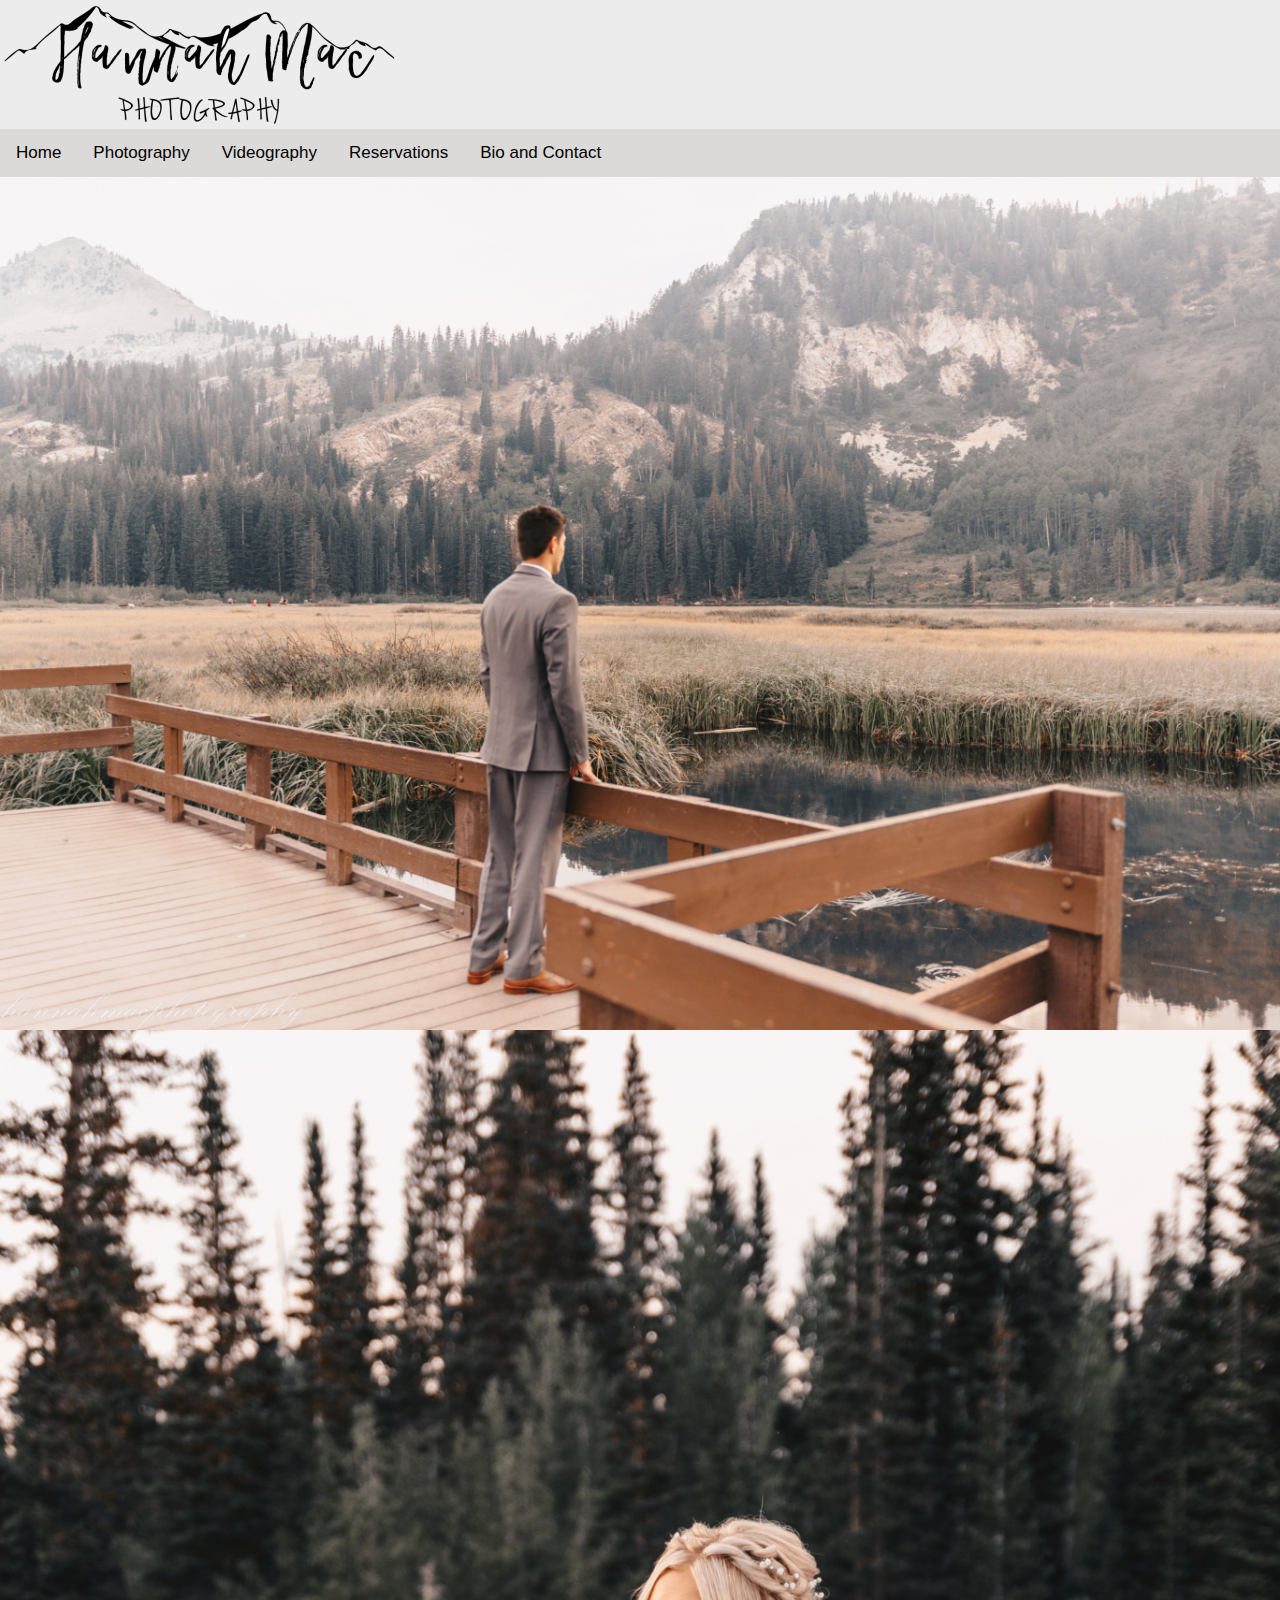
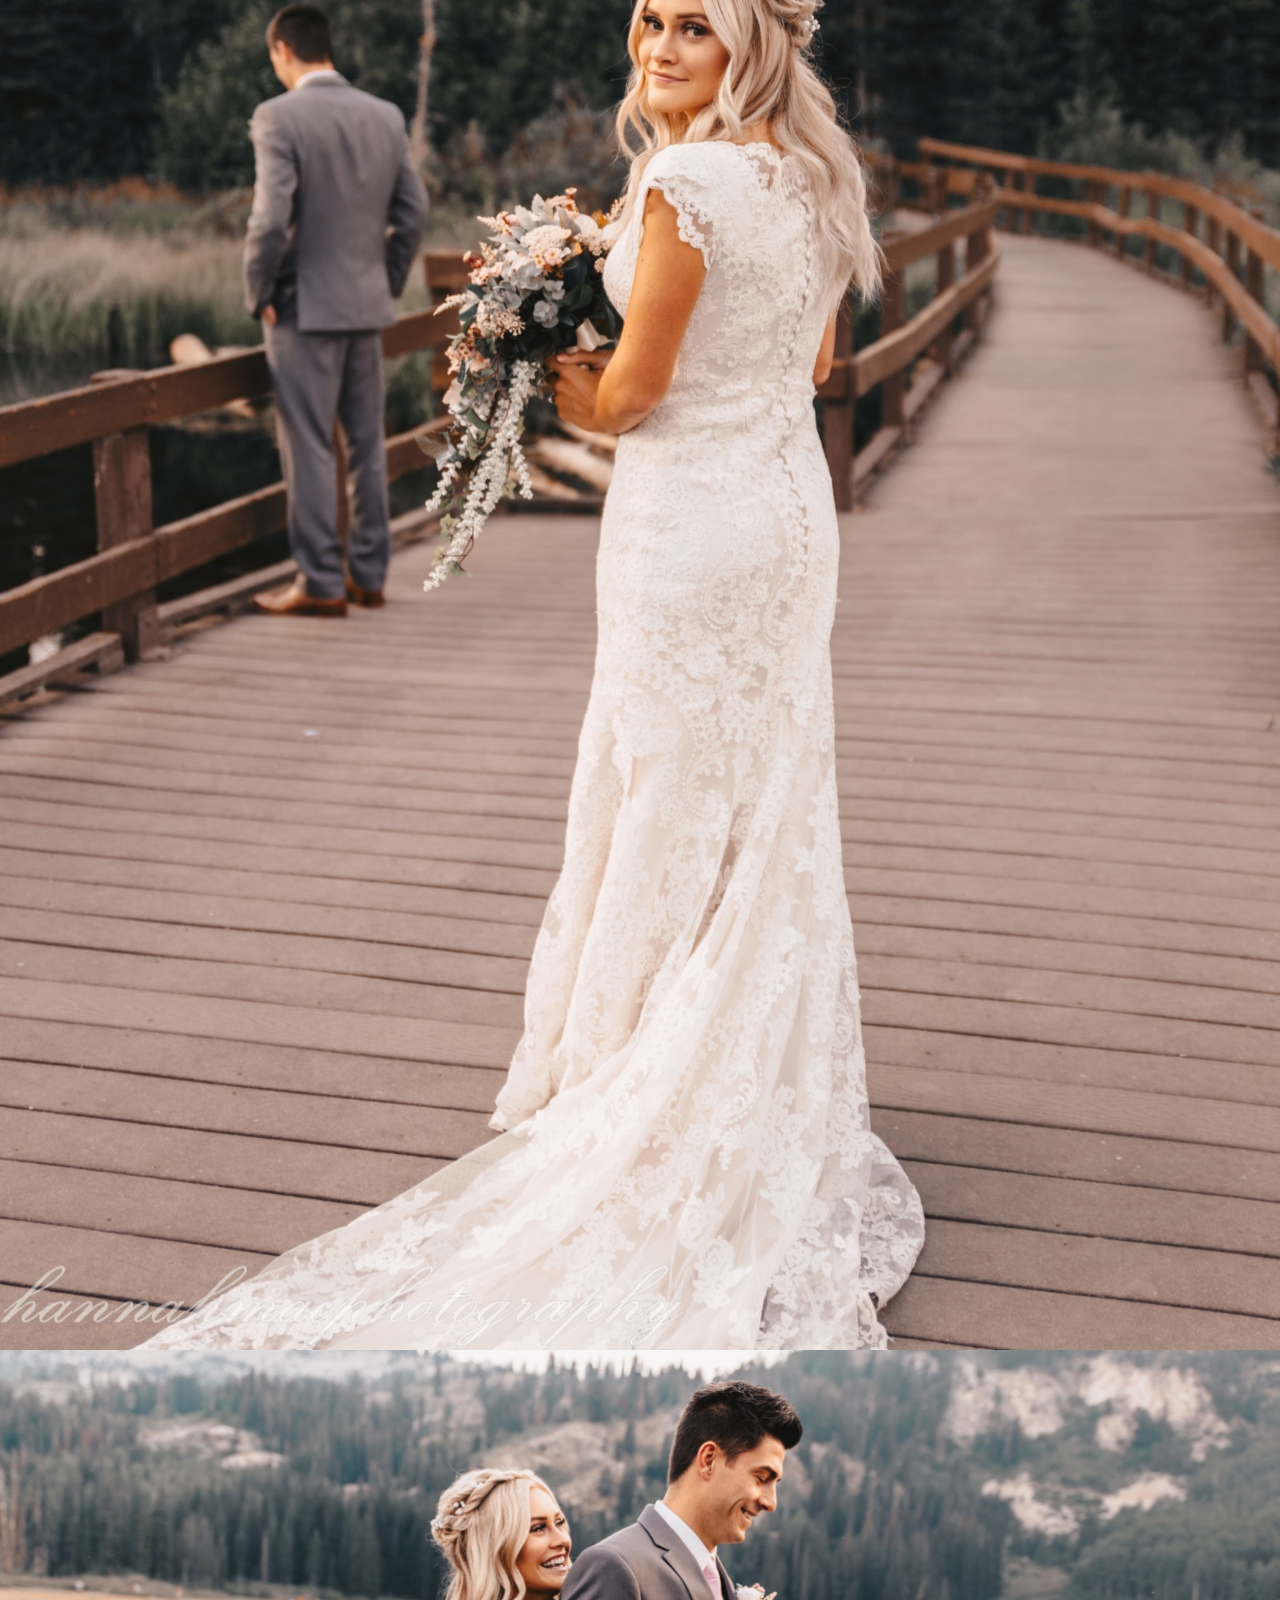
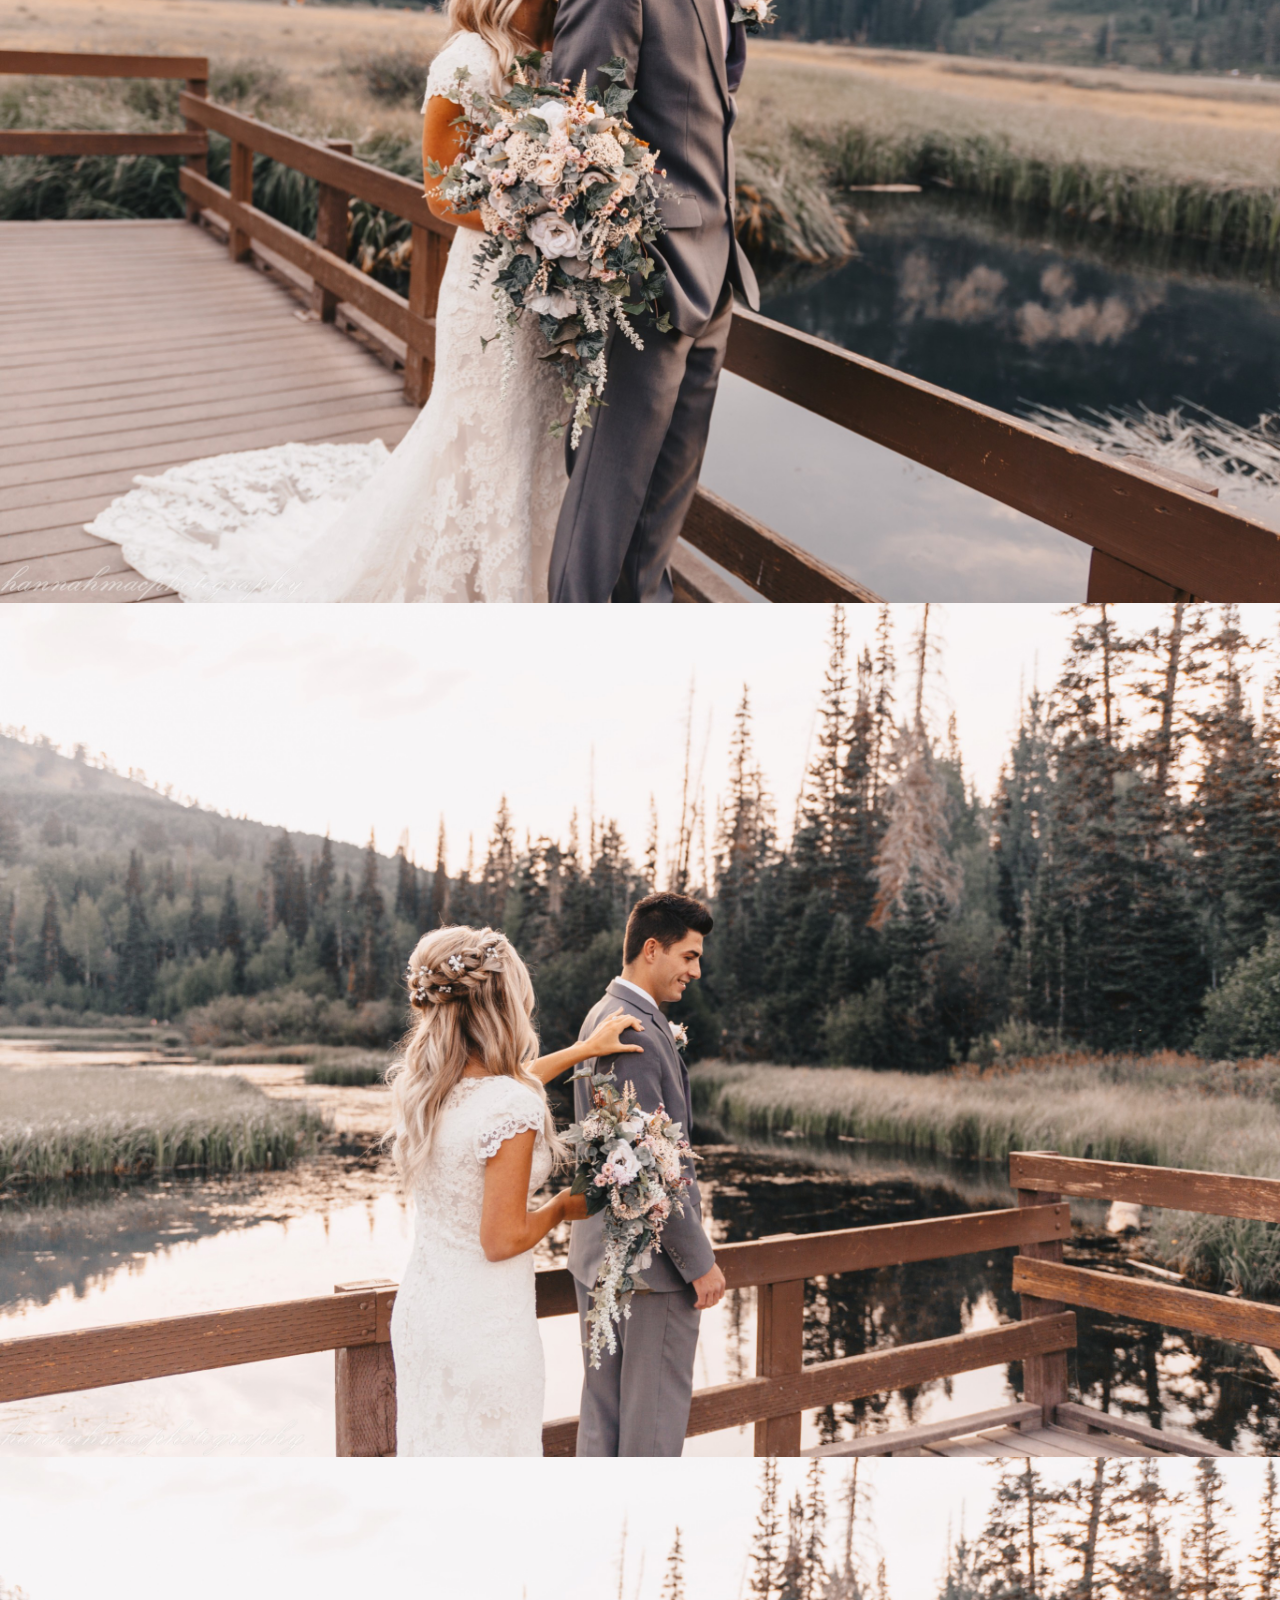
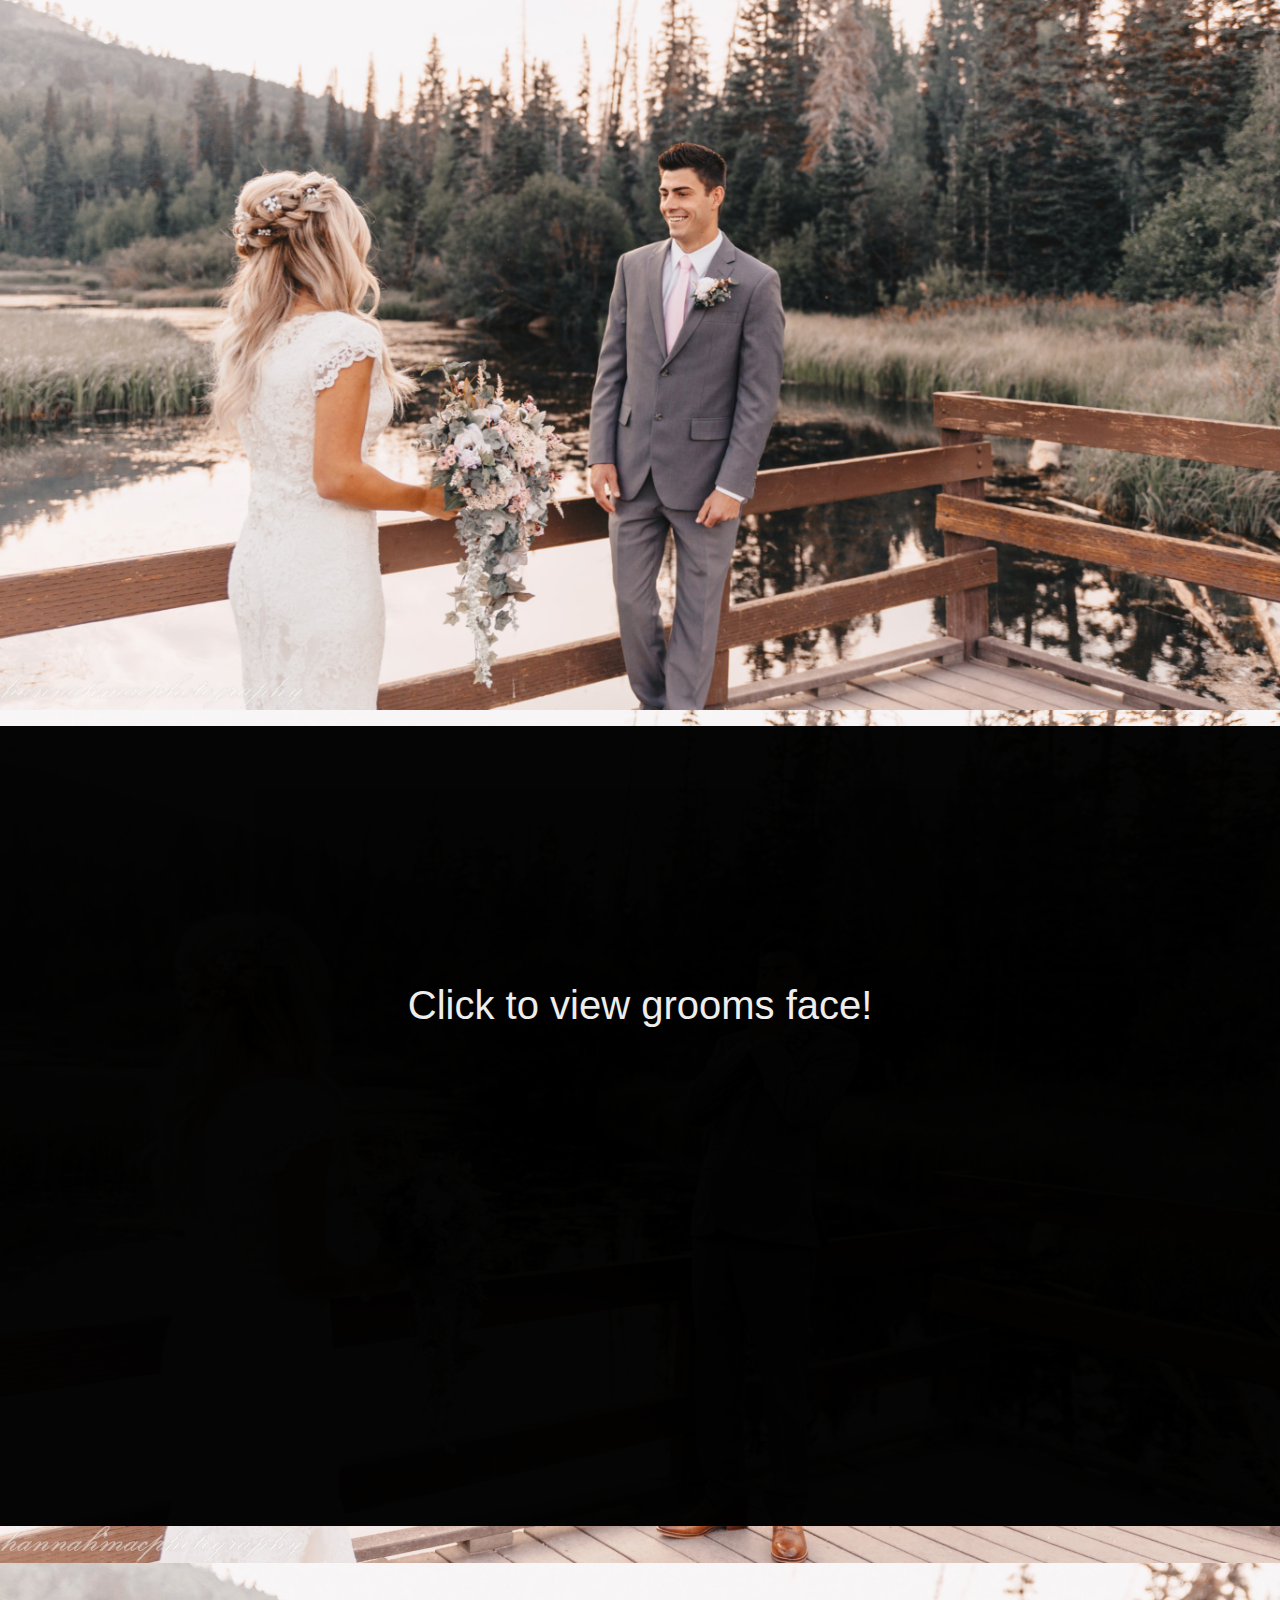
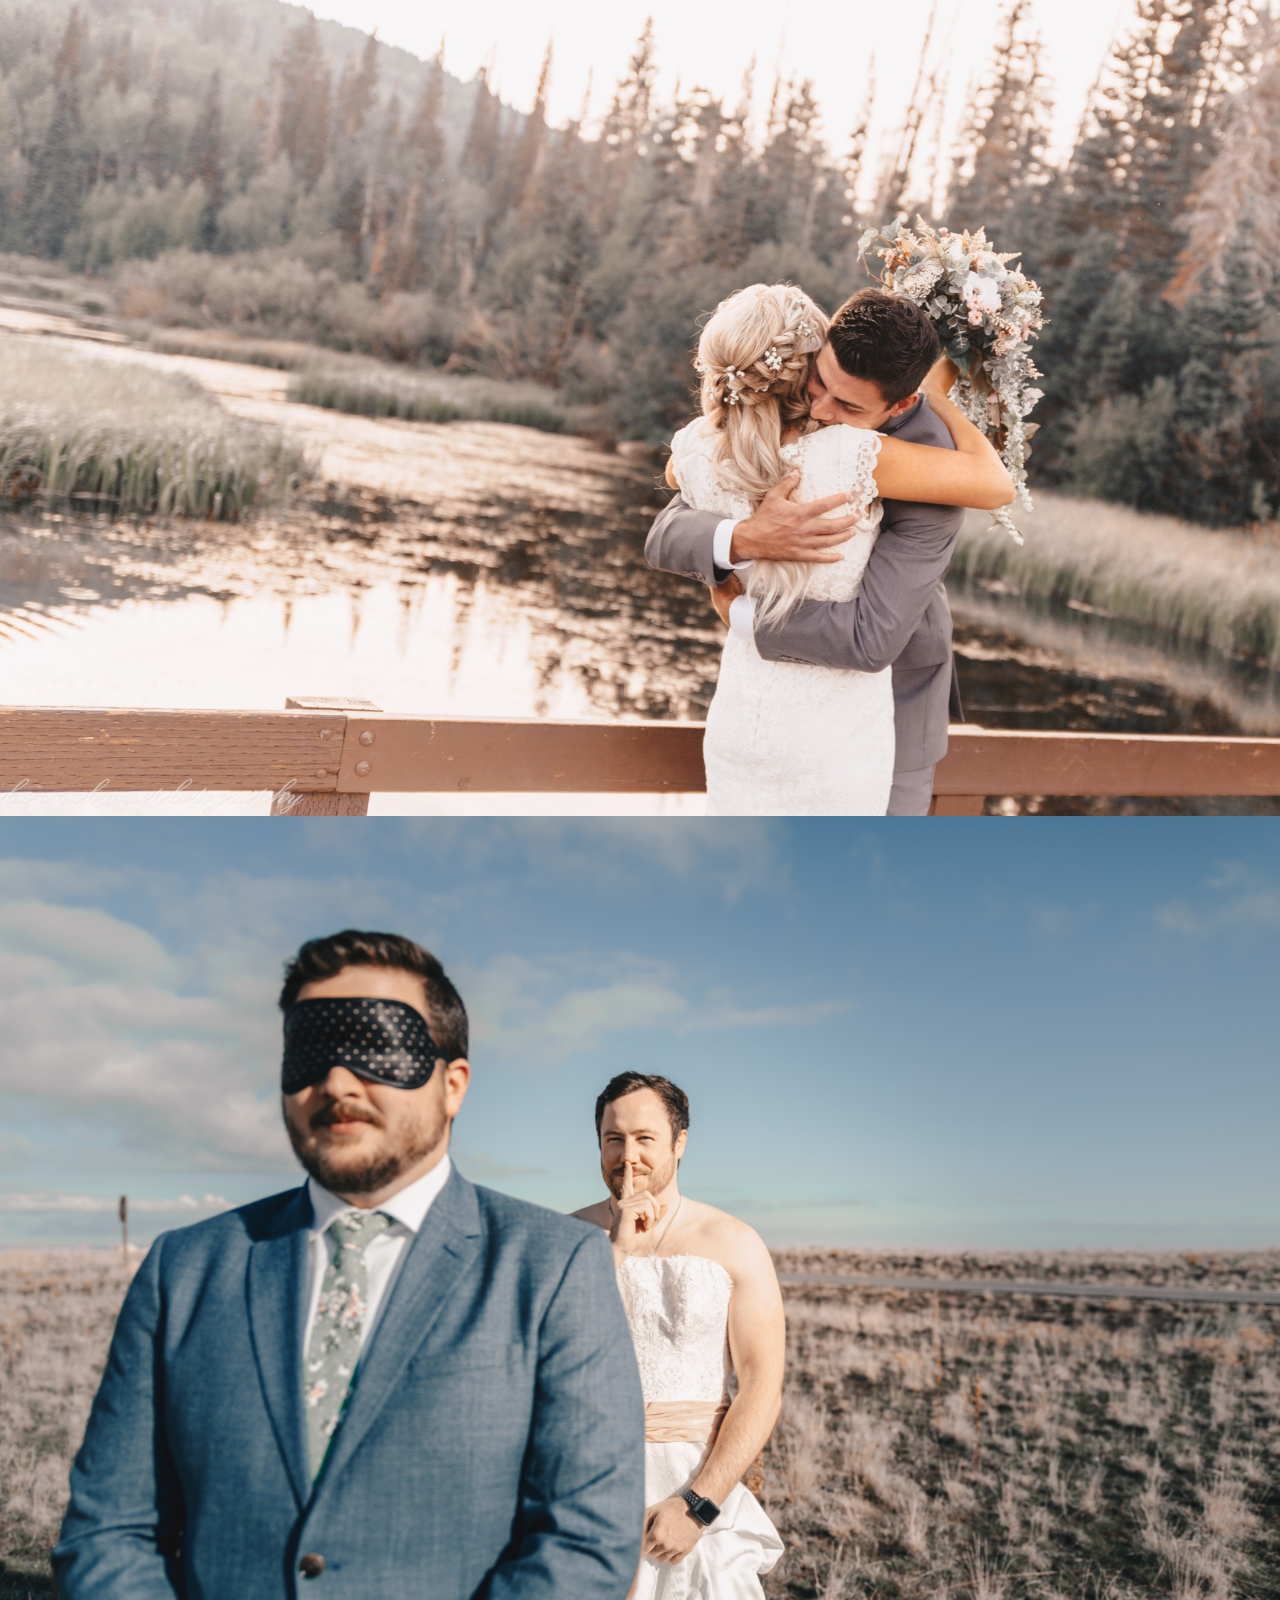
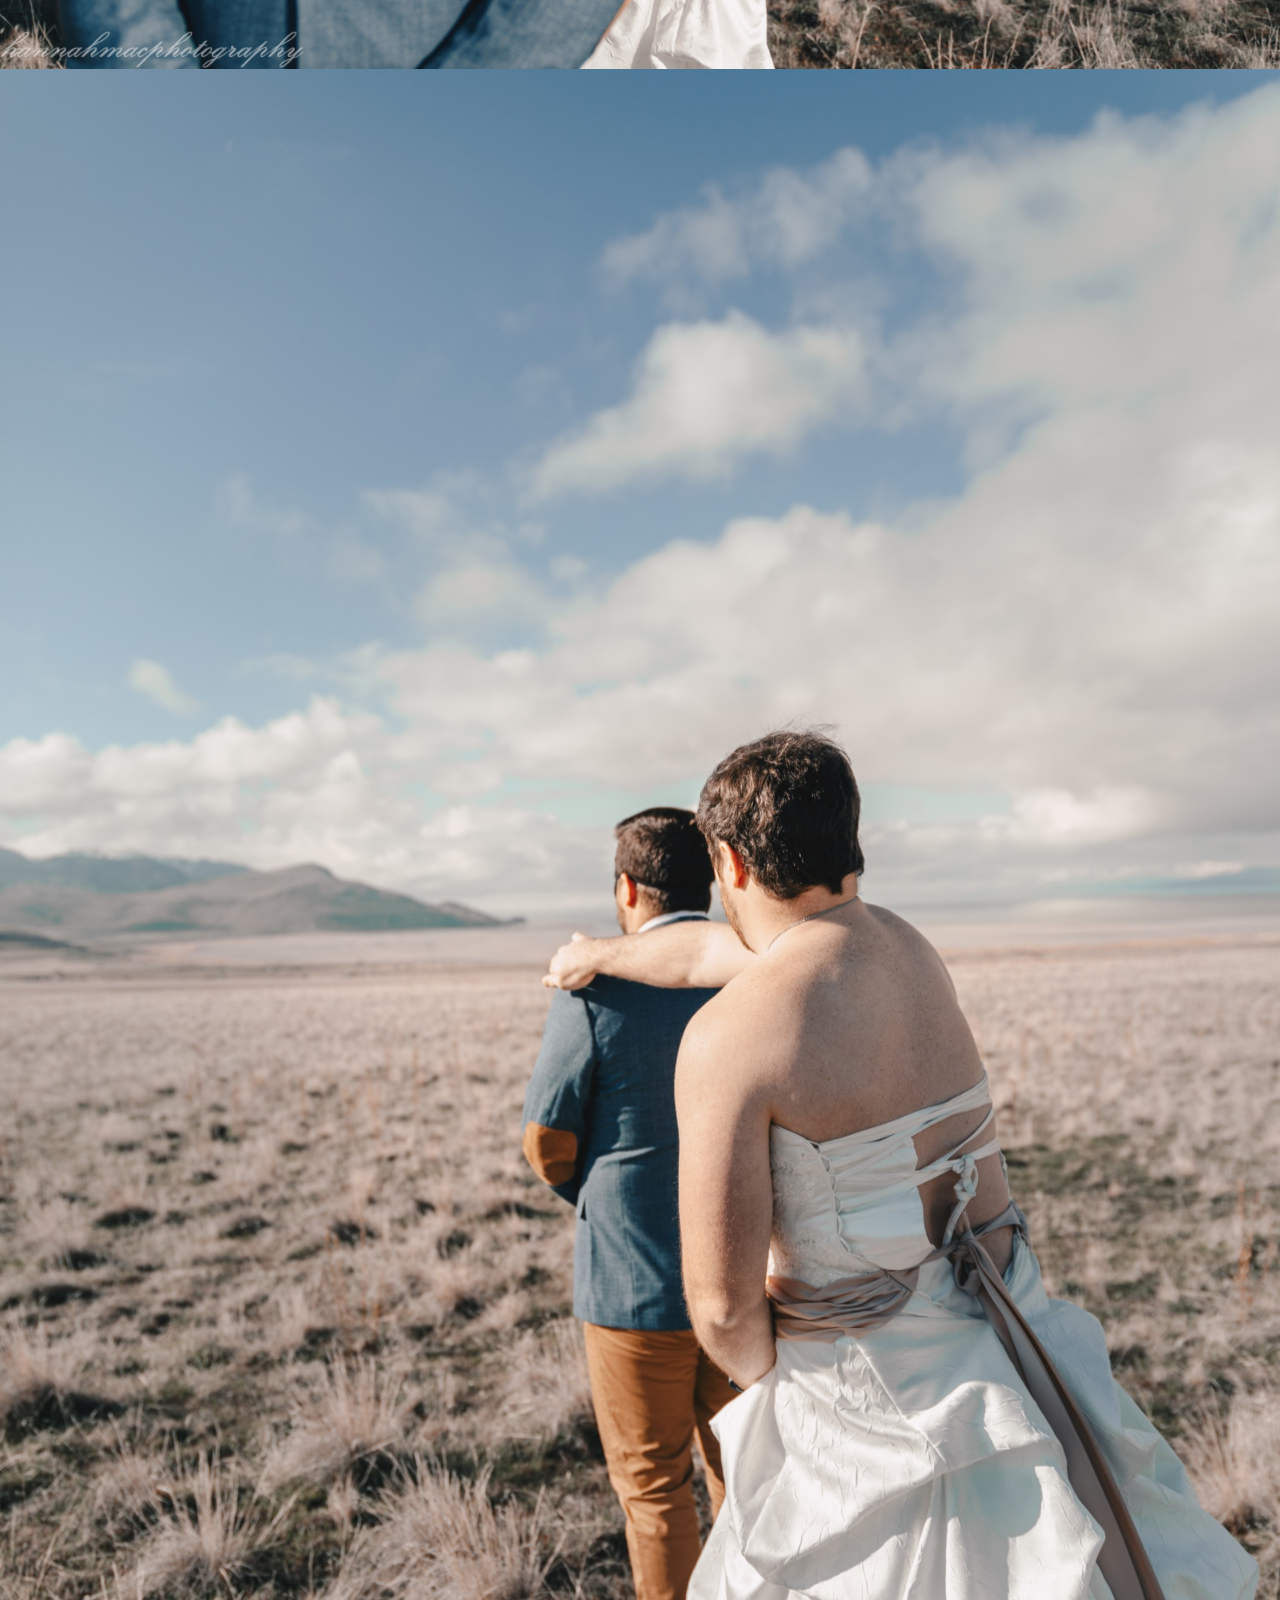
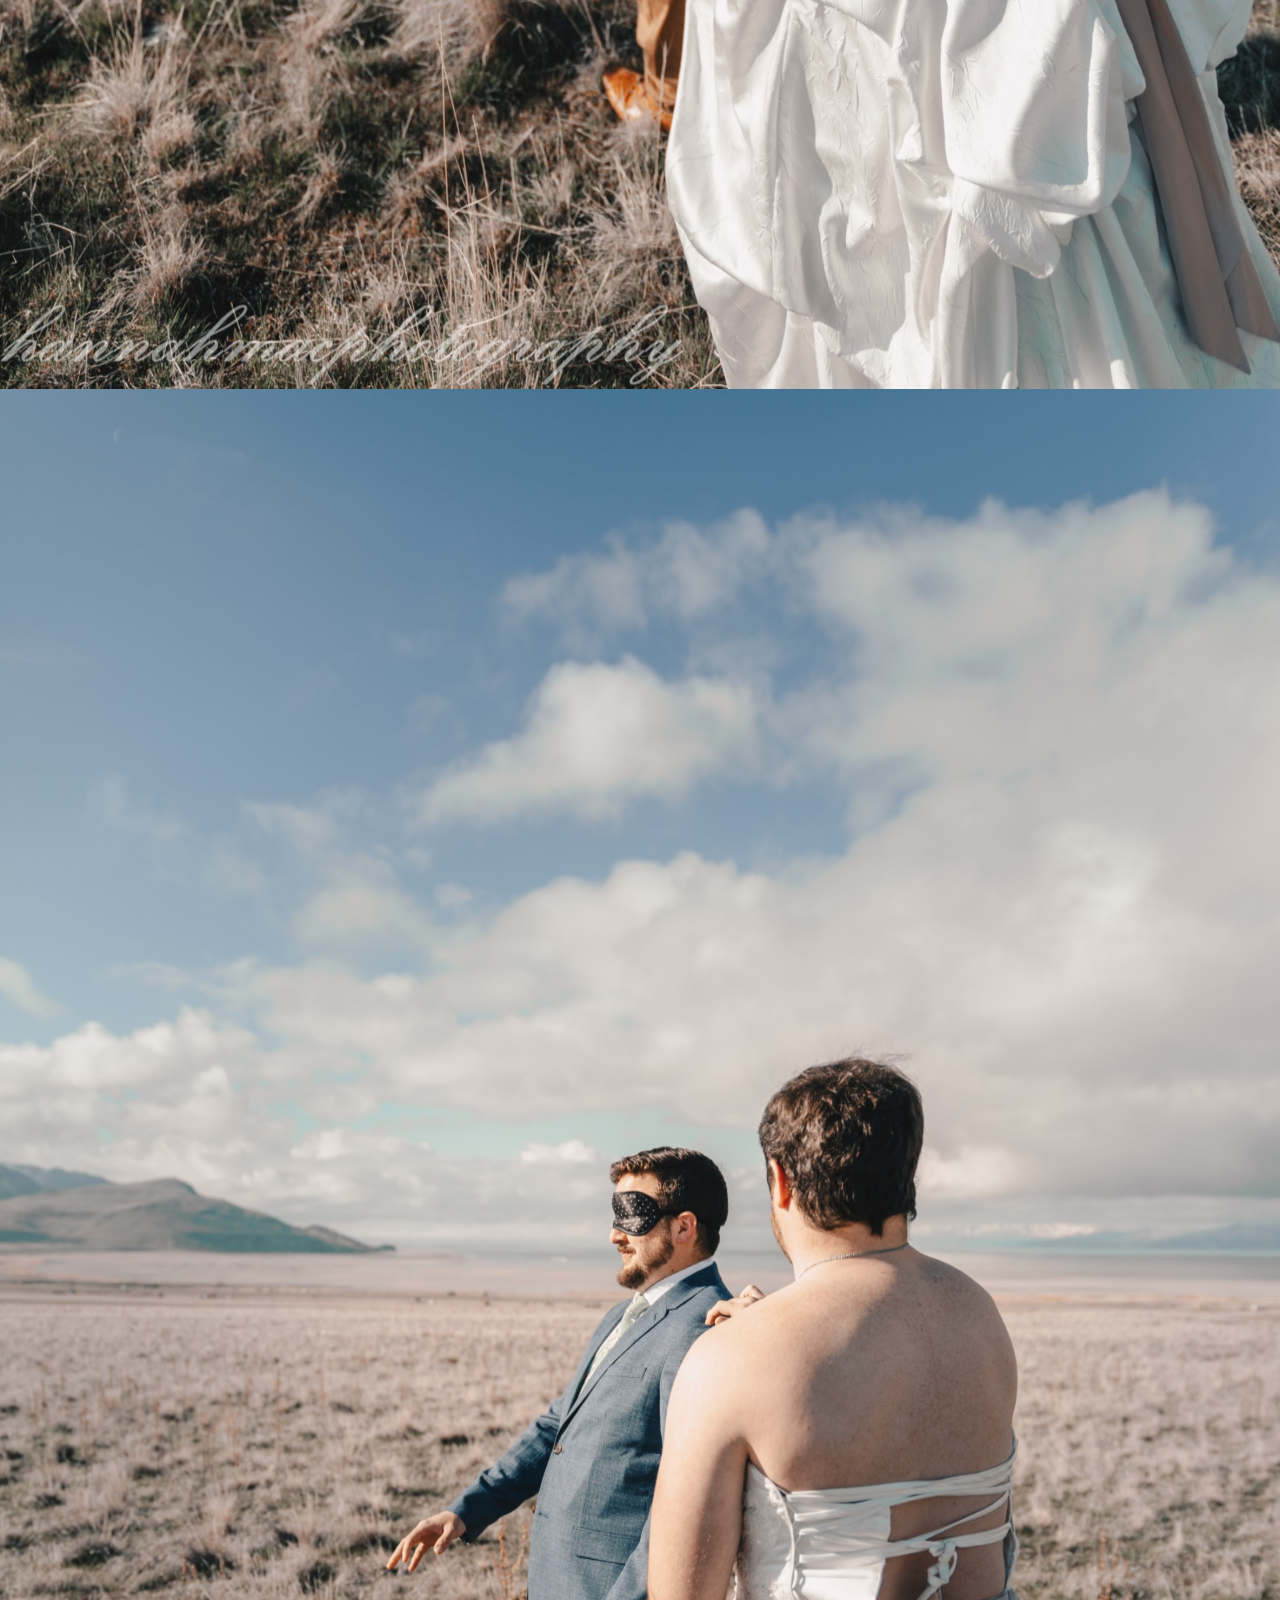
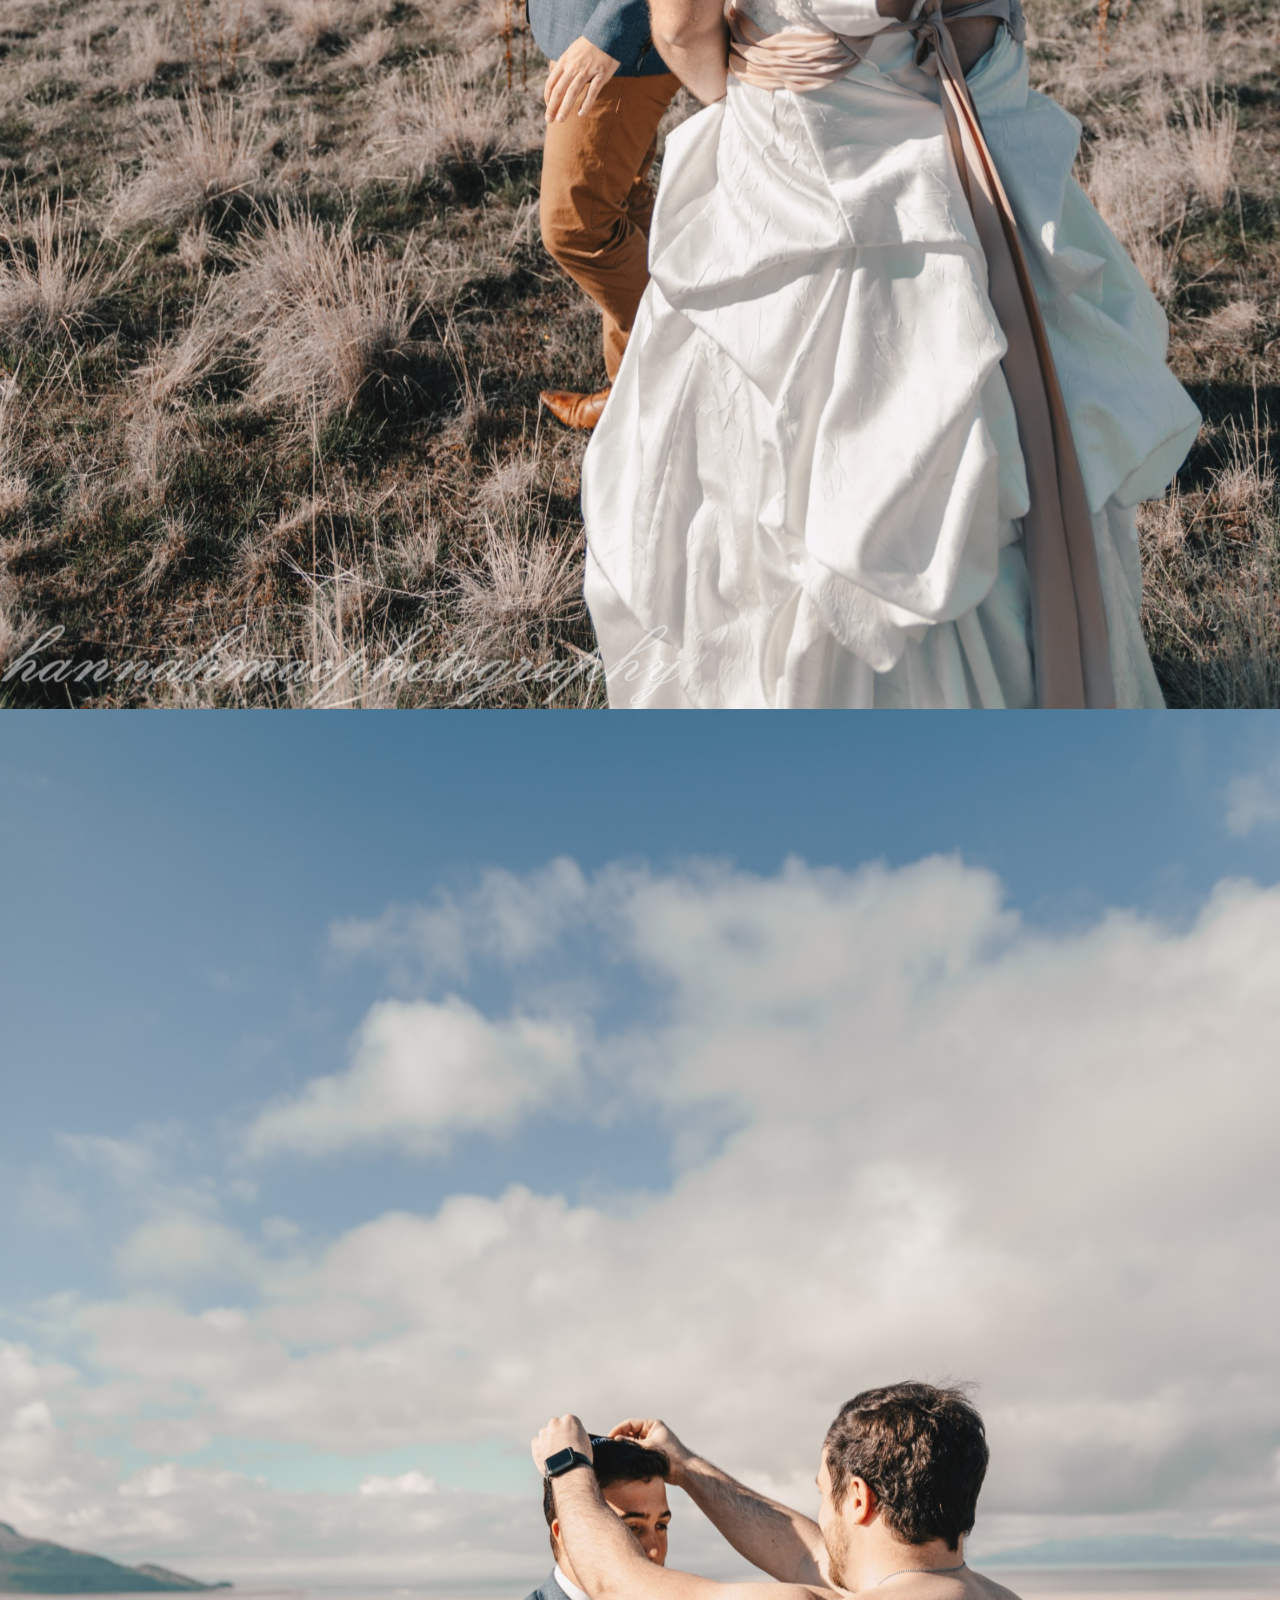
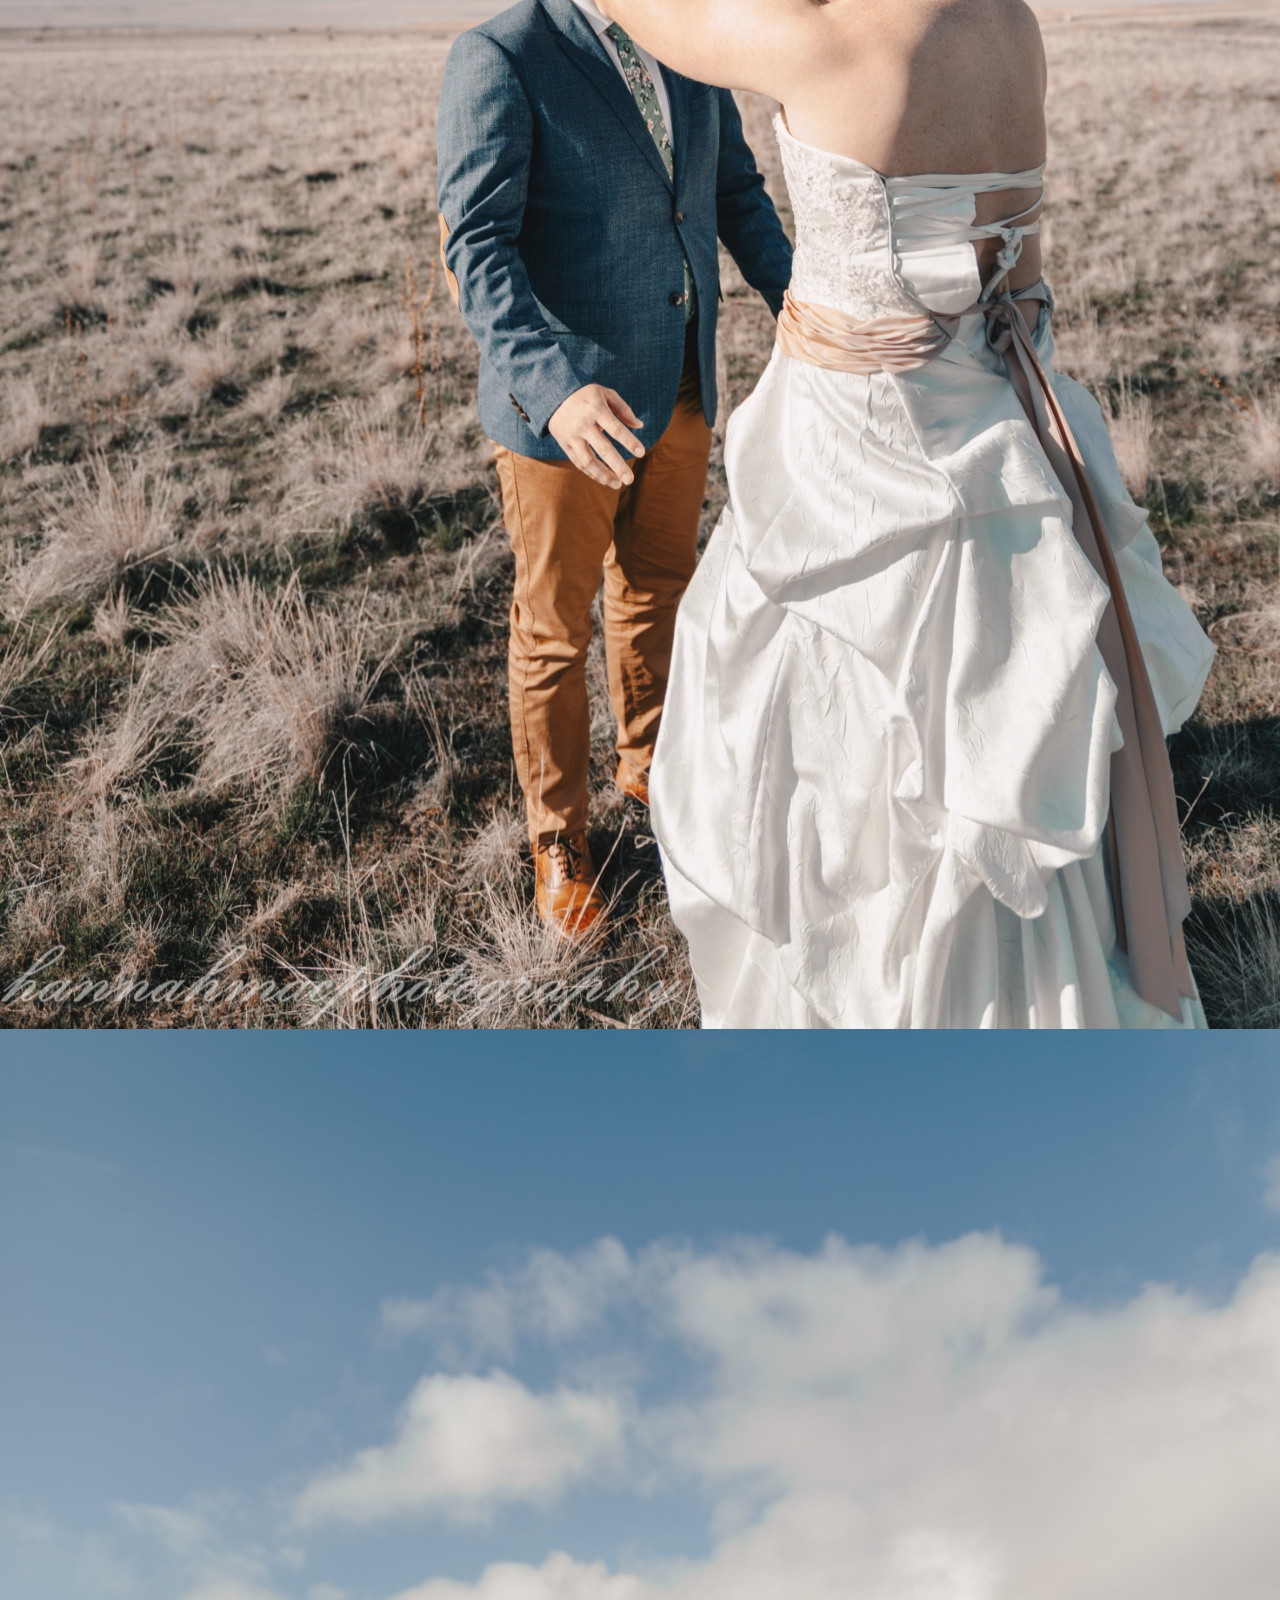
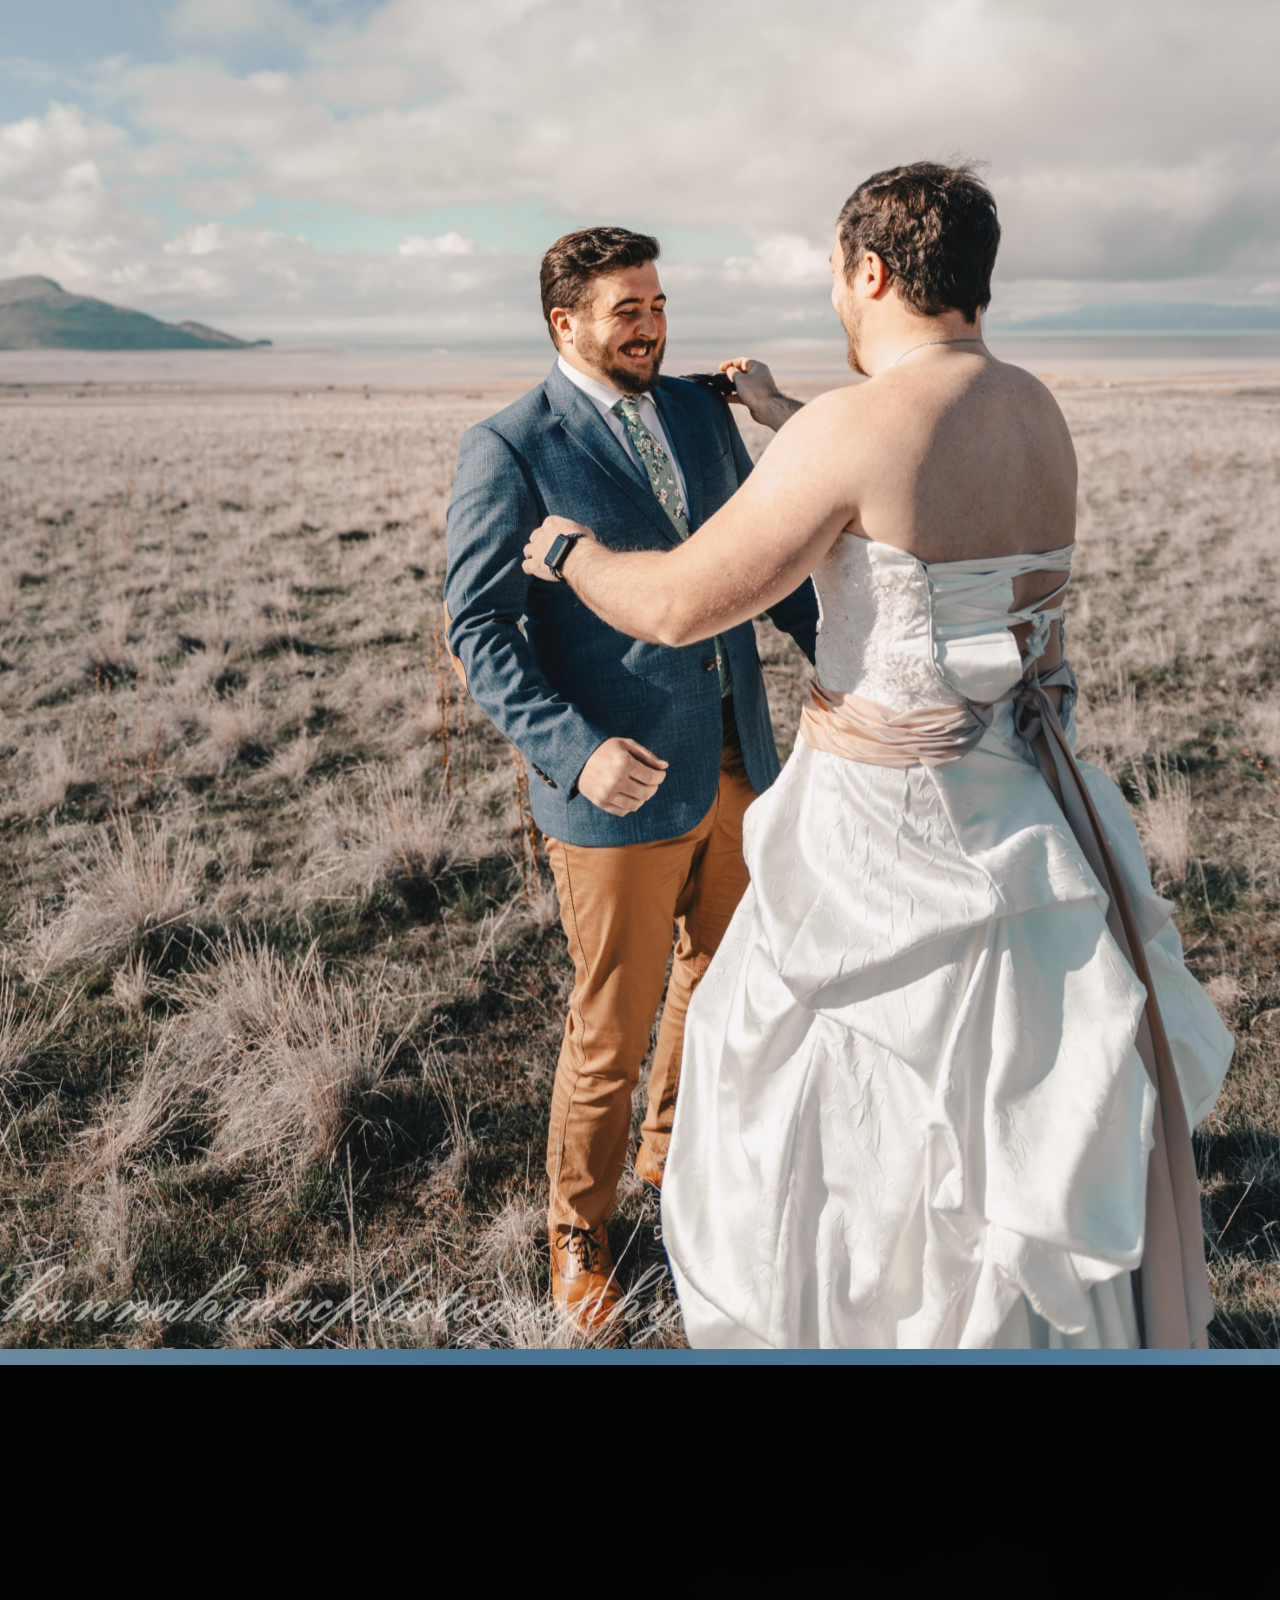
<file: photography/firstLook/firstLookPage.html>
<!DOCTYPE html>
<html lang="en">
   <head>
      <meta charset="utf-8" />
      <meta name="description" content="Fill Me In" />
      <meta name="author" content="John Doe" />

      <title>FirstLook: HannahMacPhotography</title>
      <meta
         name="viewport"
         content="width=device-width, initial-scale=1, maximum-scale=1"
      />

      <link rel="icon" href="../../images/tabLogo.png" />
      <link href="../../css/normalize.css" rel="stylesheet" />
      <link href="../../css/small.css" rel="stylesheet" />
      <link href="../../css/medium.css" rel="stylesheet" />
      <link href="../../css/large.css" rel="stylesheet" />
      <link href="css/style.css" rel="stylesheet">
      <link href="../../css/gallery.css" rel="stylesheet" />

      <link
         href="https://fonts.googleapis.com/css?family=Quicksand"
         rel="stylesheet"
      />
      <link
         href="https://fonts.googleapis.com/css?family=Parisienne"
         rel="stylesheet"
      />
   </head>
   <body>
      <header>
         <img src="../../images/logo.png" alt="logo" />
      </header>

      <nav>
         <div class="topnav" id="myTopnav">
            <a href="../../index.html">Home</a>
            <div class="dropdown">
              <button class="dropbtn">Photography
                <i class="fa fa-caret-down"></i>
              </button>
              <div class="dropdown-content">
                <a href="../../photography/weddingDay/weddingDayPage.html">Wedding Day</a>
                <a href="../../photography/bridals/bridalsPage.html">Bridals</a>
                <a href="../../photography/engagements/engagementsPage.html">Engagements</a>
                <a href="../../photography/firstLook/firstLookPage.html" class="active">First Look</a>
                <a href="../../photography/birthAndMaternity/Birth&Maternity.html">Birth and Maternity</a>
                <a href="../../photography/family/familyPage.html">Family</a>
                <a href="../../photography/productPhotography/productPhotographyPage.html">Product Photography</a>
              </div>
            </div> 
            <a href="../../videography/videographyPage.html">Videography</a>
            <a href="../../reservation/reservationPage.html">Reservations</a>
            <a href="../../bioContact/bioContactPage.html">Bio and Contact</a>
            <a href="javascript:void(0);" style="font-size:15px;" class="icon" onclick="myFunction()">&#9776;</a>
          </div>
      </nav>

      <main>
         <div id="firstLookGallery" class="galley">
            <div class="item"><img src="./images/1.jpg" /></div>
            <div class="item"><img src="./images/2.jpg" /></div>
            <div class="item"><img src="./images/3.jpg" /></div>
            <div class="item"><img src="./images/4.jpg" /></div>
            <div class="item"><img src="./images/5.jpg" /></div>
            <div id = "firstBox">
               <div id = "box1" onclick= "slideOut('box1')">Click to view grooms face!
               </div>
            </div>
            <div class="item"><img src="./images/6.jpg" /></div>
            <div class="item"><img src="./images/7.jpg" /></div>
            <div class="item"><img src="./images/855A8786.jpg" /></div>
            <div class="item"><img src="./images/855A8789.jpg" /></div>
            <div class="item"><img src="./images/855A8791.jpg" /></div>
            <div class="item"><img src="./images/855A8794.jpg" /></div>
            <div class="item"><img src="./images/855A8796.jpg" /></div>
            <div id = "firstBox">
                  <div id = "box2" ontouchmove = "slideOut('box2');">Touchscreen only! Touch and slide to the left to see what the groom does!
            </div>
            <div class="item"><img src="./images/855A8798.jpg" /></div>
            <div class="item"><img src="./images/855A8799.jpg" /></div>
            <div class="item"><img src="./images/855A8835.jpg" /></div>
            <div class="item"><img src="./images/IMG_9812.jpg" /></div>
            <div class="item"><img src="./images/IMG_9814.jpg" /></div>
            <div id = "firstBox">
                  <div id = "box3" onmouseover = "slideOut('box3');">Hover mouse over to see the grooms face!
            </div>
            <div class="item"><img src="./images/IMG_9820.jpg" /></div>
            <div class="item"><img src="./images/IMG_9823.jpg" /></div>
            <div class="item"><img src="./images/IMG_9826.jpg" /></div>
            <div class="item"><img src="./images/IMG_9828.jpg" /></div>
         </div>
      </main>

      <footer>
         <p>&copy; HannahMacPhotography</p>
         <div id="social-media-icons">
            <a class="socialmedia" target="_blank" href="https://www.facebook.com/hannies.hobby/"><img class="icon" src="../../images/facebook-3-transparent-dkgray.png" alt="facebook"></a>
            <a class="socialmedia" target="_blank" href="https://www.instagram.com/hannahmacphotography/"><img class="icon" src="../../images/instagram-3-transparent-dkgray.png" alt="instagram"></a>
            <a class="socialmedia" target="_blank" href="https://www.pinterest.com/hannahmacphotographygmailcom/boards/"><img class="icon" src="../../images/pinterest-3-transparent-dkgray.png" alt="pinterest"></a>
        </div>
      </footer>
      <script src="../../scripts/dropDownMenu.js"></script>
      <script src="scripts/scripts.js"></script>
   </body>
</html>
</file>
<file: css/small.css>
html {
    -webkit-text-size-adjust: 100%;
    -ms-text-size-adjust: 100%;
}

* {
    -moz-box-sizing: border-box;
    -webkit-box-sizing: border-box;
    box-sizing: border-box;
}

html,
body {
    font-family: sans-serif;
}


/*-------------HEADER------------------*/

header {
    background-color: #edecec;
    color: black;
    display: flex;
    flex-wrap: wrap;
    justify-content: flex-start;
}

header img {
	/*width: 100%;*/
    max-width: 100%;
}


/*-----------NAVAGATION----------------*/


/* Add a black background color to the top navigation */
.topnav {
    background-color: #dcd9d9;
    overflow: hidden;
}

/* Style the links inside the navigation bar */
.topnav a {
    float: left;
    display: block;
    color: black;
    text-align: center;
    padding: 14px 16px;
    text-decoration: none;
    font-size: 17px;
}

/* Add an active class to highlight the current page */
.active {
    background-color: #789d61;
    color: white;
}

/* Hide the link that should open and close the topnav on small screens */
.topnav .icon {
    display: none;
}

/* Dropdown container - needed to position the dropdown content */
.dropdown {
    float: left;
    overflow: hidden;
}

/* Style the dropdown button to fit inside the topnav */
.dropdown .dropbtn {
    font-size: 17px;
    border: none;
    outline: none;
    color: black;
    padding: 14px 16px;
    background-color: inherit;
    font-family: inherit;
    margin: 0;
}

/* Style the dropdown content (hidden by default) */
.dropdown-content {
    display: none;
    position: absolute;
    background-color: #f9f9f9;
    min-width: 160px;
    box-shadow: 0px 8px 16px 0px rgba(0, 0, 0, 0.2);
    z-index: 1;

}

/* Style the links inside the dropdown */
.dropdown-content a {
    float: none;
    color: black;
    padding: 12px 16px;
    text-decoration: none;
    display: block;
    text-align: left;
    border-top: 1px solid rgba(0, 0, 0, 0.3)
}
.dropdown-content a:hover{
    transform: skewY(-2deg);

}
/* Add a dark background on topnav links and the dropdown button on hover */
.topnav a:hover,
.dropdown:hover .dropbtn {
    background-color: #86619d;
    color: white;
}

/* Add a grey background to dropdown links on hover */
.dropdown-content a:hover {
    background-color: #ddd;
    color: black;
}

/* Show the dropdown menu when the user moves the mouse over the dropdown button */
.dropdown:hover .dropdown-content {
    display: block;
}

/* When the screen is less than 600 pixels wide, hide all links, except for the first one ("Home"). Show the link that contains should open and close the topnav (.icon) */
@media screen and (max-width: 600px) {
    .topnav a:not(:first-child),
    .dropdown .dropbtn {
        display: none;
    }
    .topnav a.icon {
        float: right;
        display: block;
    }
}

/* The "responsive" class is added to the topnav with JavaScript when the user clicks on the icon. This class makes the topnav look good on small screens (display the links vertically instead of horizontally) */
@media screen and (max-width: 600px) {
    .topnav.responsive {
        position: relative;
    }
    .topnav.responsive a.icon {
        position: absolute;
        right: 0;
        top: 0;
    }
    .topnav.responsive a {
        float: none;
        display: block;
        text-align: left;
    }
    .topnav.responsive .dropdown {
        float: none;
    }
    .topnav.responsive .dropdown-content {
        position: relative;
    }
    .topnav.responsive .dropdown .dropbtn {
        display: block;
        width: 100%;
        text-align: left;
    }
}

/*-------------MAIN--------------------*/
main {
    clear: both;
    min-height: 10rem;
}
h1{
    color: #70548b;
}
h2 {
    color: #70548b;
}

p {
    color: #45342a;
}

/*---------------------------------*/
hr {
    clear: both;
}

/*------------BODY--------------------*/

/*  email form styling */

.words {
    /*margin: 20px 5% 0 5%;*/
	margin: 20px 5% 0 0;
    margin-left: 10px;
}

#form-style {
    opacity: .7;
    min-width: 250px;
    max-width: 900px;
    margin: 20px 10% 20px 10px;
    border-radius: 2px;
    border: 6px solid;
    border-color: #789d61;
    background-repeat: no-repeat;
    background-size: cover;
    background-position: 50% 50%;
    color: white;
    background-color: #70548b;
}

#form-container {
    padding: 10px;
	max-width: 320px;
}

#form-style textarea {
    margin: 0px 30px 0px 0px;
    min-width: 200px;
  /* width: 100%;*/
	min-width: 200px;
    min-height: 175px;
}

textarea#comments {
    width: 50px;
}

#form-style p {
    color: white;
}

#form-style.checkbox {
    background-color: white;
}

#options {
    min-width: 200px;
    width: 100%;
    max-width: 300px;
    height: 275px;
}

input#options {
	max-height: 25px;
}

/*--------FOOTER-----------------------*/

#footerHome {
    margin-top: 150px;
}

footer {
    background-color: #edecec;
    color: black;
    padding: 10px;
    text-align: center;
}

footer p {
    color: #444444;
    font-weight: 600;
}

footer img {
    width: 50px;
    height: 50px;
}

#social-media-icons img {
    margin-top: 10px;
    padding: 7px;
    border-radius: 5px;
    box-shadow: 5px 5px 5px #70548b;
}
</file>
<file: css/medium.css>
/* 35em is also 560px (if basefont is 16px) */
 @media only screen and (min-width: 35rem) {

   /*----------- HEADER -----------------*/
   header img{ width: 403px;}
   
   /*----------- NAVIGATION --------------*/ 
  
   /*----------- FOOTER ----------------*/
   #footerHome{
    margin-top: 550px;
  }

}
</file>
<file: css/large.css>
/* 64em is also 1028px (if basefont is 16px) */
@media only screen and (min-width: 64rem) {

    header, nav, main, footer{
        max-width:100%;
        margin:auto;
    }
    
    
    /*----------- NAVIGATION --------------*/
    /*----------- FOOTER ----------------*/
    #footerHome{
        margin-top: 1050px;
      }
}
</file>
<file: css/homePageStyle.css>
#header {
    background-color: #edecec;
}

#background img {
    margin-top: 10px;
    width: 100%;
    animation-name: backgroundFadeInOut;
    animation-timing-function: ease-in-out;
    animation-iteration-count: infinite;
    animation-duration: 50s;
    animation-direction: alternate;
    position: absolute;
}

#background img:nth-of-type(1) {
    animation-delay: 40s;
}

#background img:nth-of-type(2) {
    animation-delay: 30s;
}

#background img:nth-of-type(3) {
    animation-delay: 20s;
}

#background img:nth-of-type(4) {
    animation-delay: 10s;
}

#background img:nth-of-type(5) {
    animation-delay: 1s;
}

@keyframes backgroundFadeInOut {
    0% {
        opacity: 1;
    }
    25% {
        opacity: 0;
    }
    75% {
        opacity: 0;
    }
    100% {
        opacity: 1;
    }
}
</file>
<file: bioContact/css/style.css>
/*.parallax {
    background-image: url("../images/smallFamily.jpg");
    min-height: 300px;

}
@media only screen and (min-width:450px){
    .parallax{
        background-image: url("../images/IMG_1805-2.jpg");
        min-height: 500px;
        /* Create the parallax scrolling effect 
        background-attachment: fixed;
        background-position: center;
        background-repeat: no-repeat;
        background-size: cover;
    }
}*/

.words {
	margin: 20px 5% 0 0;
    margin-left: 10px;
}

input#name,
input#email {
	max-width: 200px;
}

#form-style {
    opacity: .7;
    min-width: 300px;
    max-width: 900px;
	margin: 20px 15% 20px 10px;
    border-radius: 2px;
    border: 6px solid;
    border-color: #789d61;
    background-repeat: no-repeat;
    background-size: cover;
    background-position: 50% 50%;
    color: white;
    background-color: #70548b;
}

#form-container {
    padding: 10px;
}

#form-style textarea {
    margin: 0px 30px 0px 0px;
	min-height: 175px;
	min-width: 200px;
}

#form-style p {
    color: white;
}

#form-style.checkbox {
    background-color: white;
}

#options {
    height: 275px;
}

#privacy-policy {
    padding-bottom: 20px;:
}
</file>
<file: css/gallery.css>
/* From stack overflow */

* {
   box-sizing: border-box;
 }
 
 main {
   display: flex;
   flex-direction: column;
   height: 100%;
 }

.gallery {
   flex: 1;
   min-height: 0;
   display: grid;
   grid-template-columns: repeat(auto-fit, minmax(250px, 1fr));
   grid-auto-rows: auto;
   grid-gap: 1em;
   padding: 1em;
 }
 
 .item {
   display: flex;
   flex-direction: column;
   justify-content: center;
   min-height: 0;
 }
 
 img {
   max-width: 100%;
   max-height: 100%;
   object-fit: contain;
   padding: 0px;
 }
</file>
<file: photography/family/css/style.css>
.swoopInC {
  width: 300px;
  height: 115px;
  position: absolute;
  left: -300px;
  transition:left 1s ease-in 0s;
}

#familyGallery{
  margin-top: 100px;

}

#img1 {
    margin-right:10px;
    margin-bottom: 10px;
    transition: opacity 1.0s linear 0s;
    animation-duration: 4s;
    animation-name: slide1;
 }
 
 #img2 {
     margin-bottom:10px;
    transition: opacity 1.0s linear 0s;
    animation-duration: 2s;
    animation-name: slide2;
 }
 
 #img3 {
    margin-right:10px;
    transition: opacity 0.5s linear 0s;
    animation-duration: 5s;
    animation-name: slide3;
  }

  @keyframes slide2 {
    from {
       margin-left: -50rem;
    }
    to {
       margin-left: 0%;
    }
  }
 
  @keyframes slide1 {
    from {
        margin-bottom: -50rem;
        margin-right: -50rem;
    }
  
    to {
        margin-bottom:0%;
        margin-right: 0%;
    }
  }
  
 
  @keyframes slide3 {
    from {
        margin-top: -5rem;
        margin-left: 50rem;
    }
    to {
        margin-bottom: 0%;
        margin-left: 0%
    }
  }
</file>
<file: photography/firstLook/css/style.css>
/*small*/
div#box1 {
    background: rgb(0, 0, 0);
    background: rgba(0, 0, 0, 1);
    width: 100%;
    height: 180px;
    position: absolute;
    margin-top: 1rem;
    left:.1px;
    color: #f1f1f1; 
    transition: .5s ease;
    opacity:.98;
    font-size: 20px;
    padding: 20% 10px;
    text-align: center;
}
div#box2 {
    background: rgb(0, 0, 0);
    background: rgba(0, 0, 0, 1);
    width: 100%;
    height: 380px;
    position: absolute;
    margin-top: 1rem;
    left:.1px;
    color: #f1f1f1; 
    transition: .5s ease;
    opacity:.98;
    font-size: 20px;
    padding: 50% 10px;
    text-align: center;

}
div#box3 {
    background: rgb(0, 0, 0);
    background: rgba(0, 0, 0, 1);
    width: 100%;
    height: 400px;
    position: absolute;
    margin-top: 1rem;
    left: .1px;
    color: #f1f1f1; 
    transition: .5s ease;
    opacity:.98;
    font-size: 20px;
    padding: 30% 10px;
    text-align: center;
}

/*medium viewport*/
@media only screen and (min-width: 35rem) {
    div#box1{
        height:480px;
        font-size: 40px;
}
    div#box2{
        height:1100px;
        font-size: 40px;
}
    div#box3{
        height:1100px;
        font-size: 40px;
}

}

/*large viewport*/
@media only screen and (min-width: 64rem) {
    div#box1{
        height:800px;
}
    div#box2{
        height:120rem;
}
}
</file>
